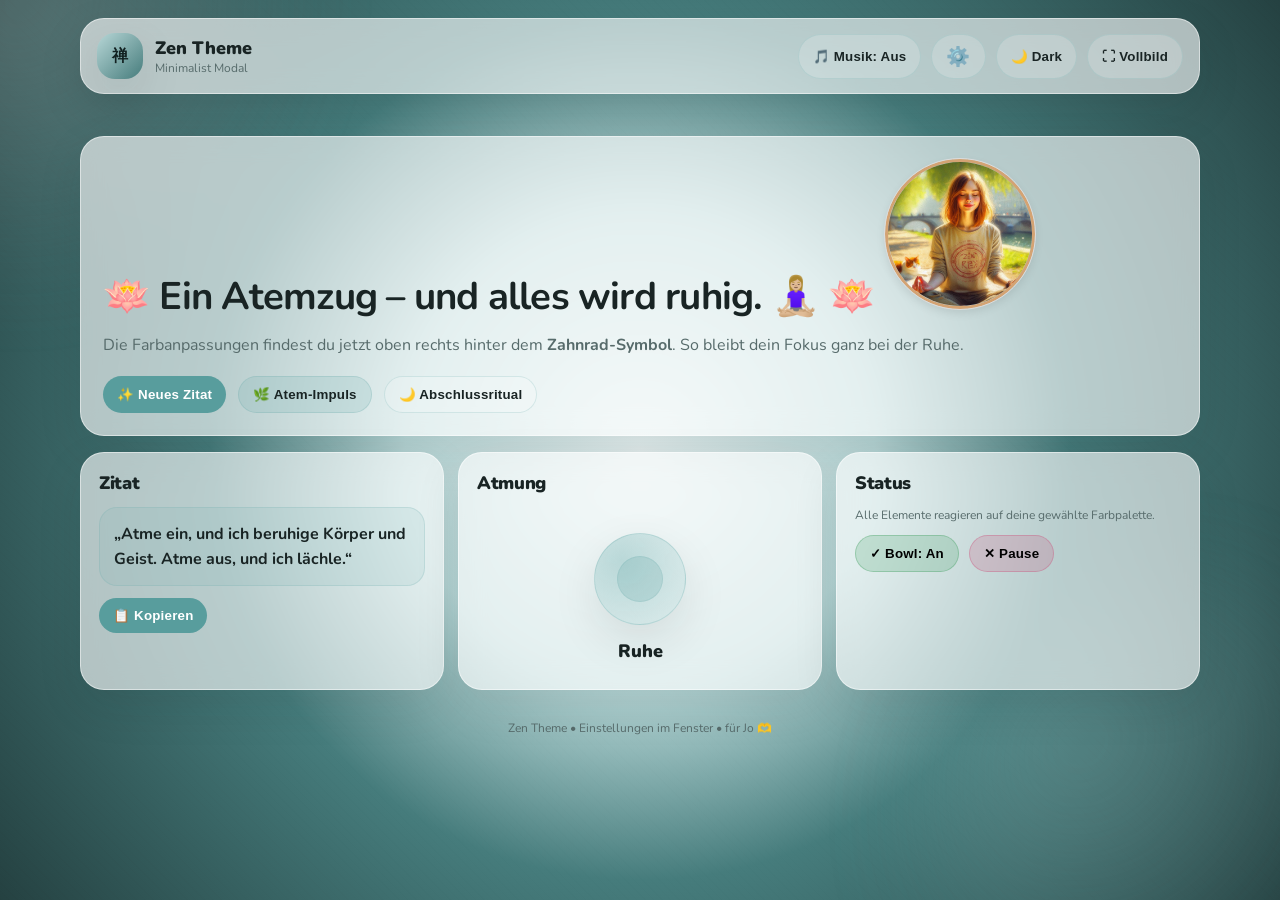
<file: index.html>
<!doctype html>
<html lang="de">
<head>
  <meta charset="utf-8" />
  <meta name="viewport" content="width=device-width,initial-scale=1" />
  <title>Zen Theme – Settings Edition</title>
  <link rel="icon" type="image/x-icon" href="favicon.jpg">

  <link rel="preconnect" href="https://fonts.googleapis.com">
  <link rel="preconnect" href="https://fonts.gstatic.com" crossorigin>
  <link href="https://fonts.googleapis.com/css2?family=Nunito:wght@400;600;700;800;900&display=swap" rel="stylesheet">

  <link rel="stylesheet" href="style.css" />
</head>

<body>
  <div class="bg-orb orb-1"></div>
  <div class="bg-orb orb-2"></div>

  <div id="ritualOverlay" class="ritual-overlay" aria-hidden="true">
    <div class="ritual-center">
      <div class="ritual-moon">🌙</div>
      <div class="ritual-text" id="ritualText">Danke…</div>
      <div class="ritual-sub" id="ritualSub">Atme aus und lass los.</div>
    </div>
  </div>

  <div id="settingsModal" class="modal-overlay" aria-hidden="true">
    <div class="modal glass">
      <div class="modal-header">
        <h3>🎨 Design-Einstellungen</h3>
        <button class="btn-close" id="btnCloseSettings">✕</button>
      </div>
      
      <div class="modal-body">
        <div class="control-group">
          <div class="control-head">
            <span class="control-title">Farbton (Hue)</span>
            <span class="pill" id="hueValue">180°</span>
          </div>
          <input id="hueSlider" type="range" min="0" max="360" value="180" />
        </div>
        
        <div class="control-group">
          <div class="control-head">
            <span class="control-title">⏱️ Timer Dauer</span>
            <span class="pill" id="timerValue">3 Min.</span>
          </div>
          <input id="timerSlider" type="range" min="1" max="60" value="3" />
        </div>

        <div class="control-group">
          <div class="control-head">
            <span class="control-title">Sättigung (S)</span>
            <span class="pill" id="satValue">50%</span>
          </div>
          <input id="satSlider" type="range" min="0" max="100" value="50" />
        </div>

        <div class="control-group">
          <div class="control-head">
            <span class="control-title">Helligkeit (L)</span>
            <span class="pill" id="lightValue">50%</span>
          </div>
          <input id="lightSlider" type="range" min="0" max="100" value="50" />
        </div>

        <div class="preset-row">
          <button class="btn btn-soft preset" data-h="180">Türkis</button>
          <button class="btn btn-soft preset" data-h="260">Lavendel</button>
          <button class="btn btn-soft preset" data-h="120">Wald</button>
          <button class="btn btn-soft preset" data-h="40">Sand</button>
        </div>
        
        <button class="btn btn-primary btn-full" id="btnReset">↺ Standard-Zen</button>
      </div>
    </div>
  </div>

  <header class="topbar glass">
    <div class="brand">
      <div class="logo">禅</div>
      <div class="brand-text">
        <div class="title">Zen Theme</div>
        <div class="subtitle">Minimalist Modal</div>
      </div>
    </div>

    <div class="top-actions">
      <button class="btn btn-ghost" id="btnMusic" title="Musik an/aus">🎵 Musik: Aus</button>
      <button class="btn btn-ghost" id="btnSettings" title="Einstellungen">⚙️</button>
      <button class="btn btn-ghost" id="btnTheme">🌙 Dark</button>
      <button class="btn btn-ghost" id="btnFullscreen">⛶ Vollbild</button>
    </div>

    <audio id="bowlAudio" preload="auto">
      <source src="klangschale.mp3" type="audio/mpeg">
    </audio>

    <audio id="meditationAudio" preload="auto" loop>
      <source src="Meditation.mp3" type="audio/mpeg">
    </audio>
  </header>

  <main class="container">
    <section class="hero glass">
      <h1>🪷 Ein Atemzug – und alles wird ruhig. 🧘🏼‍♀️ 🪷   <img src="Zami.jpg" alt="Zen" class="welcome-img"></h1>
      <p class="lead">
        Die Farbanpassungen findest du jetzt oben rechts hinter dem <b>Zahnrad-Symbol</b>. 
        So bleibt dein Fokus ganz bei der Ruhe.
      </p>

      <div class="hero-actions">
        <button class="btn btn-primary" id="btnNextQuote">✨ Neues Zitat</button>
        <button class="btn btn-soft" id="btnBreath">🌿 Atem-Impuls</button>
        <button class="btn btn-ghost" id="btnRitual">🌙 Abschlussritual</button>
      </div>
    </section>

    <section class="grid">
      <article class="card glass">
        <div class="card-head"><h2>Zitat</h2></div>
        <blockquote id="quote" class="quote">
          „Atme ein, und ich beruhige Körper und Geist. Atme aus, und ich lächle.“
        </blockquote>
        <div class="row wrap">
          <button class="btn btn-primary" id="btnCopy">📋 Kopieren</button>
        </div>
      </article>

      <article class="card glass">
        <div class="card-head"><h2>Atmung</h2></div>
        <div class="breath-wrap">
          <div class="breath-circle" id="breathCircle"><div class="breath-inner"></div></div>
          <div class="breath-text">
            <div class="big" id="breathLabel">Ruhe</div>
          </div>
        </div>
      </article>

      <article class="card glass">
        <div class="card-head"><h2>Status</h2></div>
        <p class="muted small">Alle Elemente reagieren auf deine gewählte Farbpalette.</p>
        <div class="row wrap">
          <button class="btn btn-success" id="btnToggleBowl">✓ Bowl: An</button>
          <button class="btn btn-danger" id="btnPause">✕ Pause</button>
        </div>
      </article>
    </section>

    <footer class="footer">
      <div class="muted small">Zen Theme • Einstellungen im Fenster • für Jo 🫶</div>
    </footer>
  </main>

  <div class="toast" id="toast" role="status" aria-live="polite"></div>

  <script src="script.js"></script>
</body>
</html>
</file>
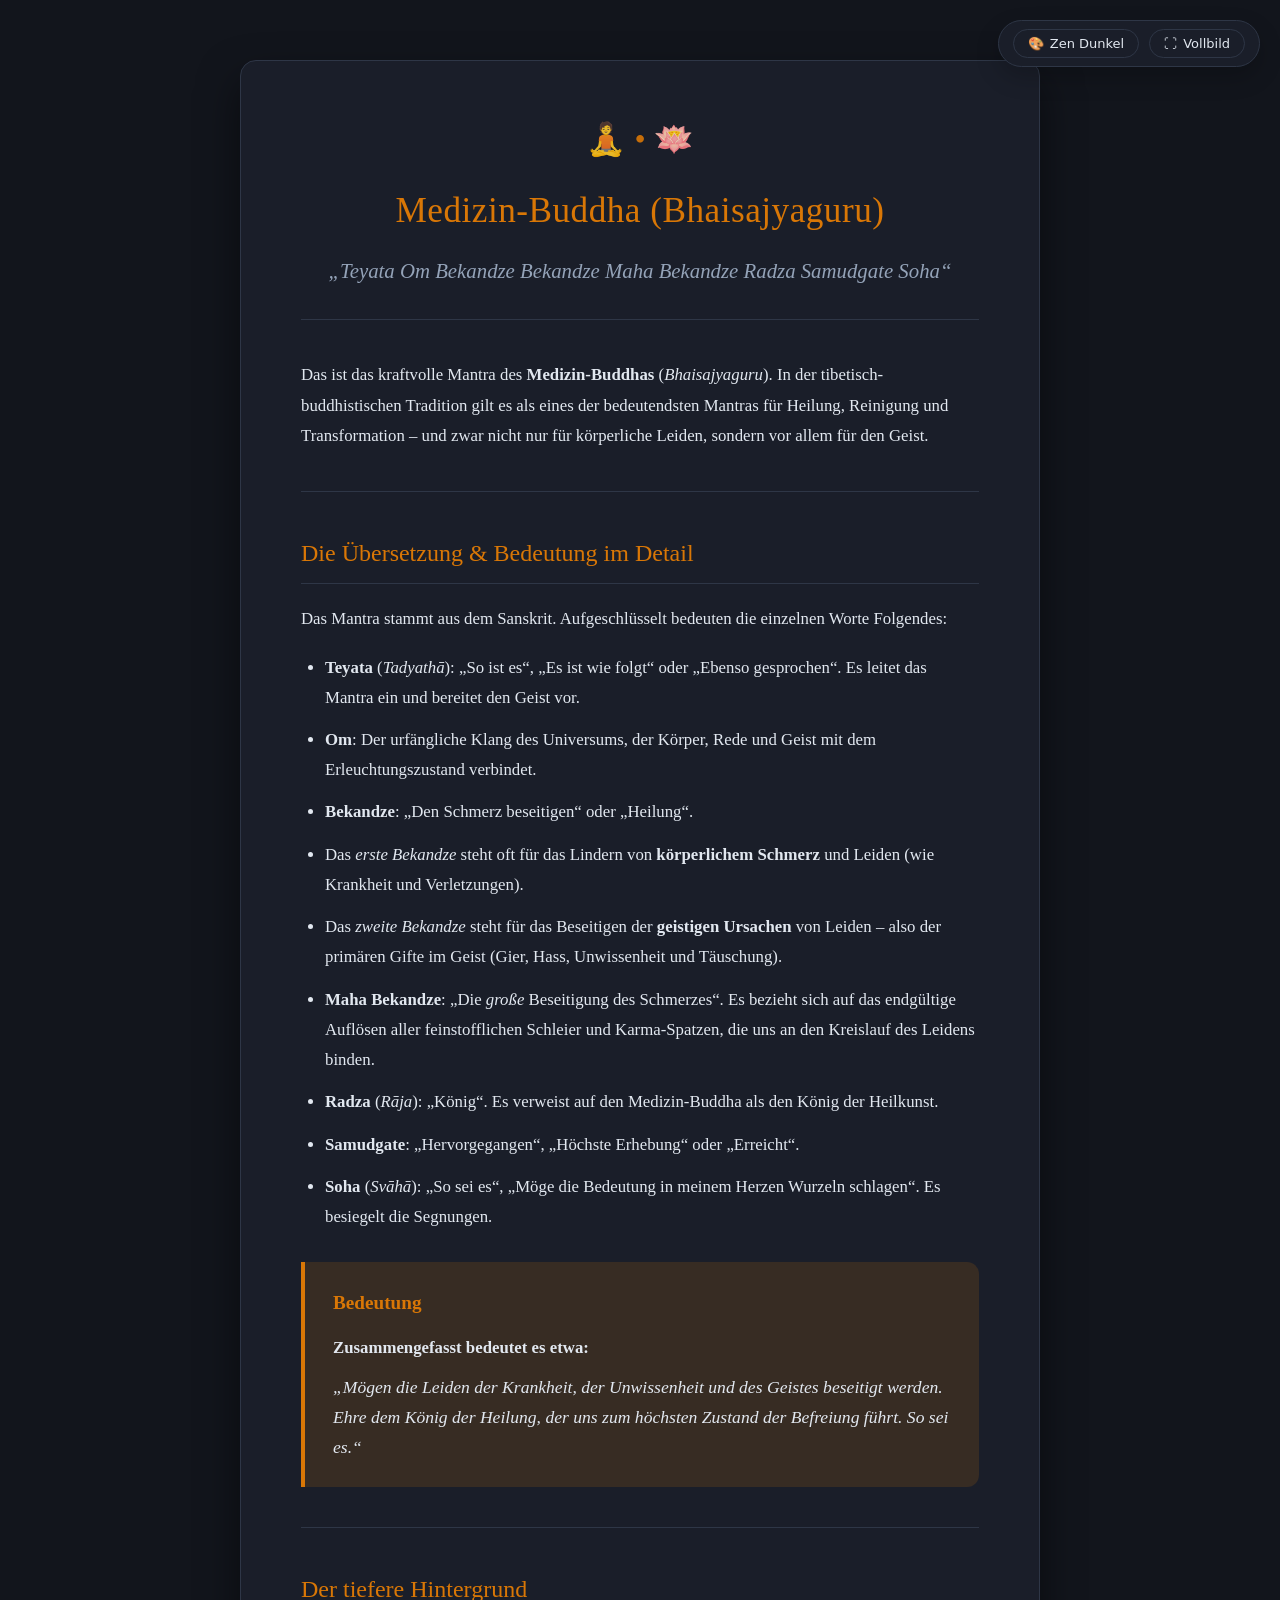
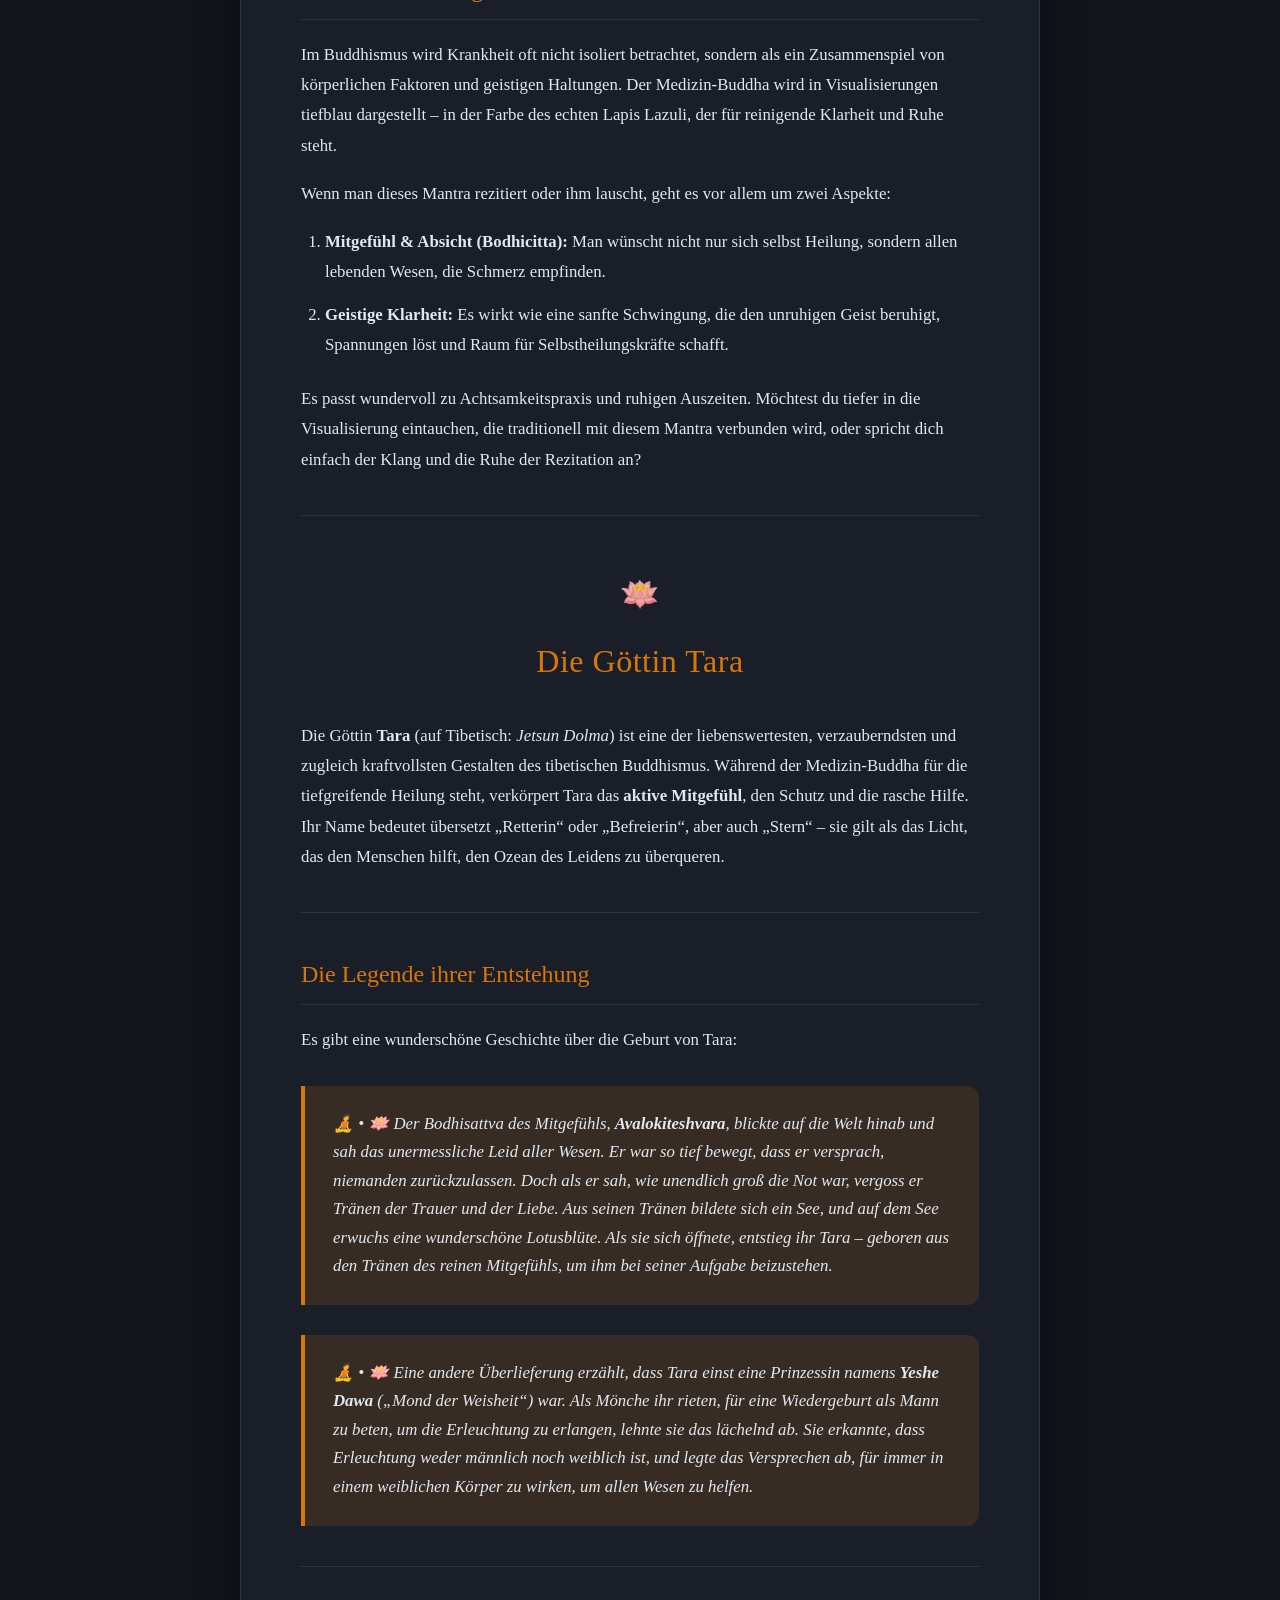
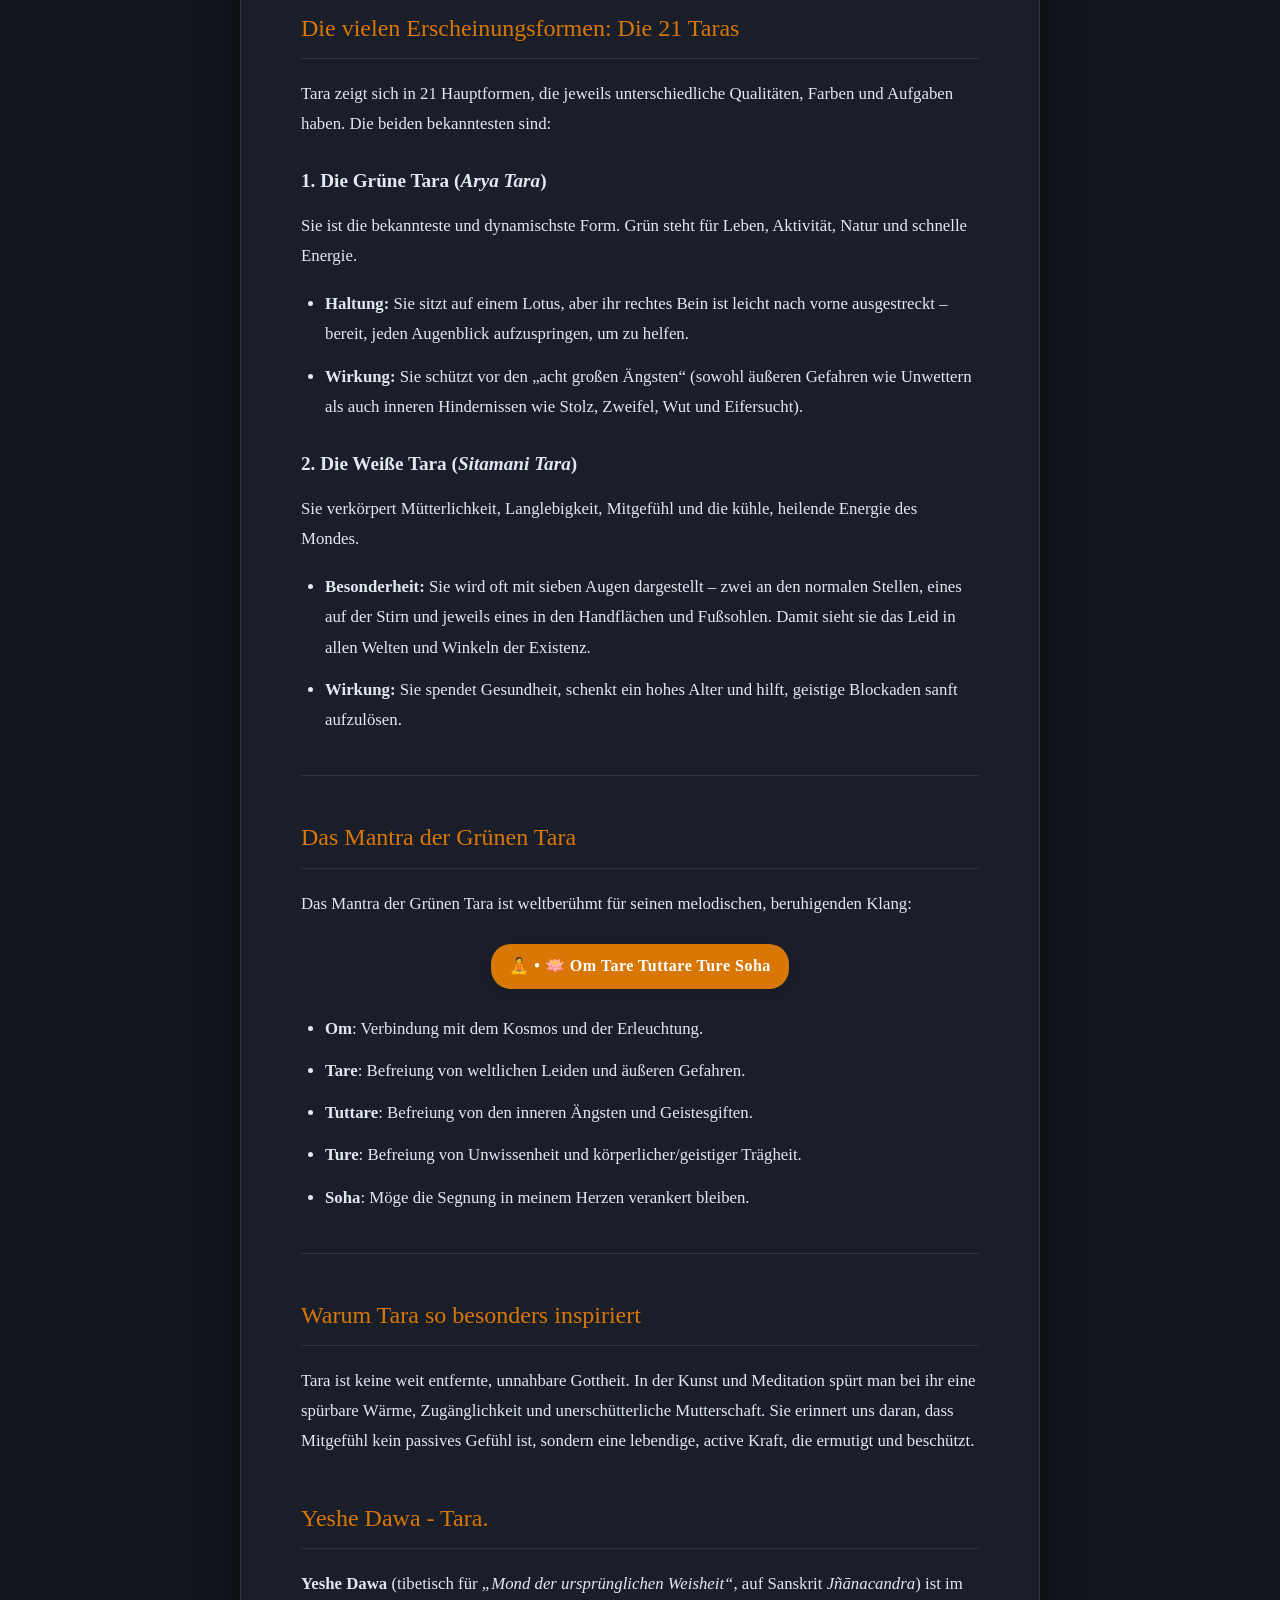
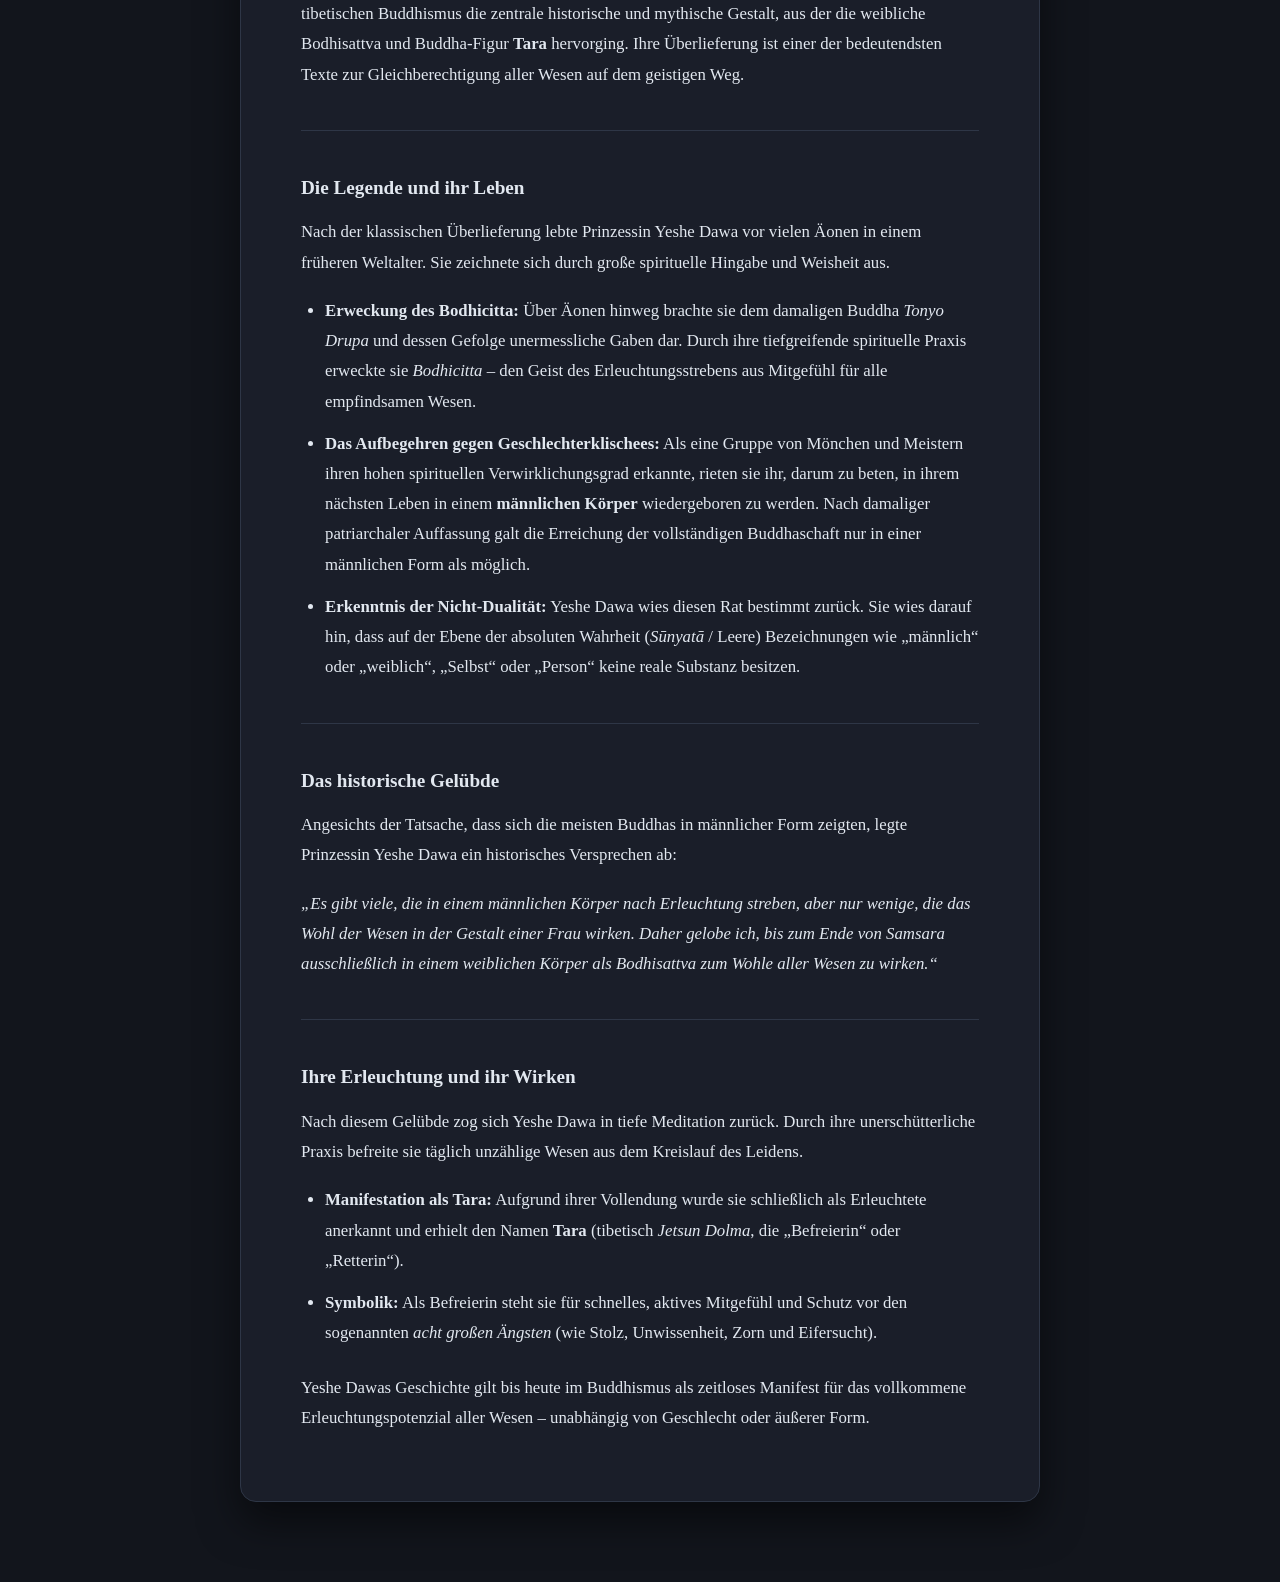
<file: Mantras.html>
<!DOCTYPE html>
<html lang="de">
<head>
  <meta charset="UTF-8">
  <meta name="viewport" content="width=device-width, initial-scale=1.0">
  <title>Medizin-Buddha & Die Göttin Tara</title>
  <style>
    :root {
      /* Theme 1: Zen Dark Lapis / Warm Gold (Default) */
      --bg-color: #12151c;
      --card-bg: #1a1e29;
      --text-main: #e2e8f0;
      --text-muted: #94a3b8;
      --accent: #d97706;
      --accent-hover: #b45309;
      --accent-light: rgba(217, 119, 6, 0.15);
      --border-color: #2e3646;
      --header-bg: linear-gradient(135deg, #1e293b 0%, #0f172a 100%);
      --container-shadow: 0 20px 40px rgba(0,0,0,0.5);
      --font-family: 'Georgia', 'Cambria', serif;
    }
    
    [data-theme="zen-light"] {
      /* Theme 2: Soft Sand / Zen Garden Light */
      --bg-color: #f4f1ea;
      --card-bg: #ffffff;
      --text-main: #2d3748;
      --text-muted: #718096;
      --accent: #9b6a2f;
      --accent-hover: #7b5220;
      --accent-light: rgba(155, 106, 47, 0.12);
      --border-color: #e2e8f0;
      --header-bg: linear-gradient(135deg, #efebe4 0%, #e5dfd3 100%);
      --container-shadow: 0 15px 35px rgba(0,0,0,0.06);
    }
    
    [data-theme="emerald"] {
      /* Theme 3: Deep Forest & Emerald Tara */
      --bg-color: #0b1a17;
      --card-bg: #122824;
      --text-main: #e6f4f1;
      --text-muted: #80b3a8;
      --accent: #10b981;
      --accent-hover: #059669;
      --accent-light: rgba(16, 185, 129, 0.15);
      --border-color: #1e3e38;
      --header-bg: linear-gradient(135deg, #0d2c25 0%, #061713 100%);
      --container-shadow: 0 20px 40px rgba(0,0,0,0.6);
    }
    
    * {
      box-sizing: border-box;
      margin: 0;
      padding: 0;
      transition: background-color 0.4s ease, color 0.3s ease, border-color 0.3s ease, box-shadow 0.3s ease;
    }
    
    body {
      font-family: var(--font-family);
      background-color: var(--bg-color);
      color: var(--text-main);
      line-height: 1.8;
      padding: 40px 20px;
      min-height: 100vh;
      display: flex;
      justify-content: center;
      align-items: flex-start;
    }
    
    /* Controls Bar */
    .controls-bar {
      position: fixed;
      top: 20px;
      right: 20px;
      z-index: 1000;
      display: flex;
      gap: 10px;
      background: var(--card-bg);
      padding: 8px 14px;
      border-radius: 30px;
      border: 1px solid var(--border-color);
      box-shadow: 0 10px 25px rgba(0,0,0,0.2);
    }
    
    .btn {
      background: transparent;
      color: var(--text-main);
      border: 1px solid var(--border-color);
      padding: 6px 14px;
      border-radius: 20px;
      font-size: 13px;
      font-family: system-ui, -apple-system, sans-serif;
      cursor: pointer;
      display: flex;
      align-items: center;
      gap: 6px;
      outline: none;
    }
    
    .btn:hover {
      background-color: var(--accent-light);
      border-color: var(--accent);
      color: var(--accent);
    }
    
    /* Main Container */
    .zen-container {
      max-width: 800px;
      width: 100%;
      background-color: var(--card-bg);
      border-radius: 16px;
      padding: 50px 60px;
      box-shadow: var(--container-shadow);
      border: 1px solid var(--border-color);
      margin-top: 20px;
      margin-bottom: 40px;
    }
    
    /* Header & Typography */
    .zen-header {
      text-align: center;
      margin-bottom: 40px;
      padding-bottom: 30px;
      border-bottom: 1px solid var(--border-color);
    }
    
    .zen-symbol {
      font-size: 32px;
      margin-bottom: 10px;
      color: var(--accent);
      opacity: 0.9;
    }
    
    h1 {
      font-size: 2.2rem;
      font-weight: normal;
      color: var(--accent);
      letter-spacing: 0.5px;
      margin-bottom: 10px;
    }
    
    .subtitle {
      font-size: 1.3rem;
      font-style: italic;
      color: var(--text-muted);
      margin-bottom: 0;
    }
    
    h2 {
      font-size: 1.5rem;
      font-weight: normal;
      color: var(--accent);
      margin-top: 40px;
      margin-bottom: 20px;
      padding-bottom: 8px;
      border-bottom: 1px solid var(--border-color);
      display: flex;
      align-items: center;
      gap: 10px;
    }
    
    h3 {
      font-size: 1.2rem;
      color: var(--text-main);
      margin-top: 25px;
      margin-bottom: 12px;
      font-weight: 600;
    }
    
    p {
      margin-bottom: 18px;
      font-size: 1.05rem;
      color: var(--text-main);
    }
    
    hr {
      border: none;
      height: 1px;
      background: var(--border-color);
      margin: 40px 0;
    }
    
    /* Lists */
    ul, ol {
      margin-bottom: 24px;
      padding-left: 24px;
    }
    
    li {
      margin-bottom: 12px;
      font-size: 1.05rem;
    }
    
    li p {
      margin-bottom: 0;
    }
    
    /* Highlight Cards / Quote Blocks */
    .zen-card {
      background-color: var(--accent-light);
      border-left: 4px solid var(--accent);
      border-radius: 0 12px 12px 0;
      padding: 24px 28px;
      margin: 30px 0;
    }
    
    .zen-card h3 {
      margin-top: 0;
      color: var(--accent);
    }
    
    .zen-card blockquote {
      margin: 0;
      font-style: italic;
      font-size: 1.1rem;
      line-height: 1.7;
      color: var(--text-main);
    }
    
    .mantra-badge {
      display: inline-block;
      background-color: var(--accent);
      color: #ffffff;
      padding: 8px 18px;
      border-radius: 20px;
      font-weight: 600;
      font-style: normal;
      letter-spacing: 0.5px;
      box-shadow: 0 4px 12px rgba(0,0,0,0.15);
    }
    
    /* Responsive adjustments */
    @media (max-width: 768px) {
      body {
        padding: 15px 10px;
      }
      .zen-container {
        padding: 30px 20px;
      }
      h1 {
        font-size: 1.8rem;
      }
      .controls-bar {
        top: 10px;
        right: 10px;
      }
    }
  </style>
</head>
<body>

  <!-- Controls for Theme & Fullscreen -->
  <div class="controls-bar">
    <button class="btn" onclick="toggleTheme()" title="Stil / Theme wechseln">
      🎨 <span id="theme-label">Zen Dunkel</span>
    </button>
    <button class="btn" onclick="toggleFullscreen()" title="Vollbild umschalten">
      ⛶ <span id="fullscreen-label">Vollbild</span>
    </button>
  </div>

  <div class="zen-container" id="content-container">

    <!-- Header Section -->
    <div class="zen-header">
      <div class="zen-symbol">🧘 • 🪷</div>
      <h1>Medizin-Buddha (Bhaisajyaguru)</h1>
      <div class="subtitle">„Teyata Om Bekandze Bekandze Maha Bekandze Radza Samudgate Soha“</div>
    </div>

    <p>Das ist das kraftvolle Mantra des <strong>Medizin-Buddhas</strong> (<em>Bhaisajyaguru</em>). In der tibetisch-buddhistischen Tradition gilt es als eines der bedeutendsten Mantras für Heilung, Reinigung und Transformation – und zwar nicht nur für körperliche Leiden, sondern vor allem für den Geist.</p>

    <hr>

    <h2>Die Übersetzung &amp; Bedeutung im Detail</h2>
    <p>Das Mantra stammt aus dem Sanskrit. Aufgeschlüsselt bedeuten die einzelnen Worte Folgendes:</p>

    <ul>
      <li>
        <p><strong>Teyata</strong> (<em>Tadyathā</em>): „So ist es“, „Es ist wie folgt“ oder „Ebenso gesprochen“. Es leitet das Mantra ein und bereitet den Geist vor.</p>
      </li>
      <li>
        <p><strong>Om</strong>: Der urfängliche Klang des Universums, der Körper, Rede und Geist mit dem Erleuchtungszustand verbindet.</p>
      </li>
      <li>
        <p><strong>Bekandze</strong>: „Den Schmerz beseitigen“ oder „Heilung“.</p>
      </li>
      <li>
        <p>Das <em>erste Bekandze</em> steht oft für das Lindern von <strong>körperlichem Schmerz</strong> und Leiden (wie Krankheit und Verletzungen).</p>
      </li>
      <li>
        <p>Das <em>zweite Bekandze</em> steht für das Beseitigen der <strong>geistigen Ursachen</strong> von Leiden – also der primären Gifte im Geist (Gier, Hass, Unwissenheit und Täuschung).</p>
      </li>
      <li>
        <p><strong>Maha Bekandze</strong>: „Die <em>große</em> Beseitigung des Schmerzes“. Es bezieht sich auf das endgültige Auflösen aller feinstofflichen Schleier und Karma-Spatzen, die uns an den Kreislauf des Leidens binden.</p>
      </li>
      <li>
        <p><strong>Radza</strong> (<em>Rāja</em>): „König“. Es verweist auf den Medizin-Buddha als den König der Heilkunst.</p>
      </li>
      <li>
        <p><strong>Samudgate</strong>: „Hervorgegangen“, „Höchste Erhebung“ oder „Erreicht“.</p>
      </li>
      <li>
        <p><strong>Soha</strong> (<em>Svāhā</em>): „So sei es“, „Möge die Bedeutung in meinem Herzen Wurzeln schlagen“. Es besiegelt die Segnungen.</p>
      </li>
    </ul>

    <!-- Highlighted Meaning Box -->
    <div class="zen-card">
      <h3>Bedeutung</h3>
      <p style="margin-bottom: 10px;"><strong>Zusammengefasst bedeutet es etwa:</strong></p>
      <blockquote style="margin-top: 10px;">
        <em>„Mögen die Leiden der Krankheit, der Unwissenheit und des Geistes beseitigt werden. Ehre dem König der Heilung, der uns zum höchsten Zustand der Befreiung führt. So sei es.“</em>
      </blockquote>
    </div>

    <hr>

    <h2>Der tiefere Hintergrund</h2>
    <p>Im Buddhismus wird Krankheit oft nicht isoliert betrachtet, sondern als ein Zusammenspiel von körperlichen Faktoren und geistigen Haltungen. Der Medizin-Buddha wird in Visualisierungen tiefblau dargestellt – in der Farbe des echten Lapis Lazuli, der für reinigende Klarheit und Ruhe steht.</p>
    <p>Wenn man dieses Mantra rezitiert oder ihm lauscht, geht es vor allem um zwei Aspekte:</p>
    <ol>
      <li><strong>Mitgefühl &amp; Absicht (Bodhicitta):</strong> Man wünscht nicht nur sich selbst Heilung, sondern allen lebenden Wesen, die Schmerz empfinden.</li>
      <li><strong>Geistige Klarheit:</strong> Es wirkt wie eine sanfte Schwingung, die den unruhigen Geist beruhigt, Spannungen löst und Raum für Selbstheilungskräfte schafft.</li>
    </ol>
    <p>Es passt wundervoll zu Achtsamkeitspraxis und ruhigen Auszeiten. Möchtest du tiefer in die Visualisierung eintauchen, die traditionell mit diesem Mantra verbunden wird, oder spricht dich einfach der Klang und die Ruhe der Rezitation an?</p>

    <hr>

    <!-- Section: Die Göttin Tara -->
    <div style="text-align: center; margin-top: 50px; margin-bottom: 30px;">
      <div class="zen-symbol">🪷</div>
      <h1 style="font-size: 2rem;">Die Göttin Tara</h1>
    </div>

    <p>Die Göttin <strong>Tara</strong> (auf Tibetisch: <em>Jetsun Dolma</em>) ist eine der liebenswertesten, verzauberndsten und zugleich kraftvollsten Gestalten des tibetischen Buddhismus. Während der Medizin-Buddha für die tiefgreifende Heilung steht, verkörpert Tara das <strong>aktive Mitgefühl</strong>, den Schutz und die rasche Hilfe. Ihr Name bedeutet übersetzt „Retterin“ oder „Befreierin“, aber auch „Stern“ – sie gilt als das Licht, das den Menschen hilft, den Ozean des Leidens zu überqueren.</p>

    <hr>

    <h2>Die Legende ihrer Entstehung</h2>
    <p>Es gibt eine wunderschöne Geschichte über die Geburt von Tara:</p>

    <div class="zen-card">
      <blockquote style="font-size: 1.05rem;">
        🧘 • 🪷 Der Bodhisattva des Mitgefühls, <strong>Avalokiteshvara</strong>, blickte auf die Welt hinab und sah das unermessliche Leid aller Wesen. Er war so tief bewegt, dass er versprach, niemanden zurückzulassen. Doch als er sah, wie unendlich groß die Not war, vergoss er Tränen der Trauer und der Liebe.
        Aus seinen Tränen bildete sich ein See, und auf dem See erwuchs eine wunderschöne Lotusblüte. Als sie sich öffnete, entstieg ihr Tara – geboren aus den Tränen des reinen Mitgefühls, um ihm bei seiner Aufgabe beizustehen.

      </blockquote>
    </div>
    <div class="zen-card">
      <blockquote style="font-size: 1.05rem;">
        🧘 • 🪷 Eine andere Überlieferung erzählt, dass Tara einst eine Prinzessin namens <strong>Yeshe Dawa</strong> („Mond der Weisheit“) war. Als Mönche ihr rieten, für eine Wiedergeburt als Mann zu beten, um die Erleuchtung zu erlangen, lehnte sie das lächelnd ab. Sie erkannte, dass Erleuchtung weder männlich noch weiblich ist, und legte das Versprechen ab, für immer in einem weiblichen Körper zu wirken, um allen Wesen zu helfen.
      </blockquote>
    </div>
    <hr>

    <h2>Die vielen Erscheinungsformen: Die 21 Taras</h2>
    <p>Tara zeigt sich in 21 Hauptformen, die jeweils unterschiedliche Qualitäten, Farben und Aufgaben haben. Die beiden bekanntesten sind:</p>

    <h3>1. Die Grüne Tara (<em>Arya Tara</em>)</h3>
    <p>Sie ist die bekannteste und dynamischste Form. Grün steht für Leben, Aktivität, Natur und schnelle Energie.</p>
    <ul>
      <li><strong>Haltung:</strong> Sie sitzt auf einem Lotus, aber ihr rechtes Bein ist leicht nach vorne ausgestreckt – bereit, jeden Augenblick aufzuspringen, um zu helfen.</li>
      <li><strong>Wirkung:</strong> Sie schützt vor den „acht großen Ängsten“ (sowohl äußeren Gefahren wie Unwettern als auch inneren Hindernissen wie Stolz, Zweifel, Wut und Eifersucht).</li>
    </ul>

    <h3>2. Die Weiße Tara (<em>Sitamani Tara</em>)</h3>
    <p>Sie verkörpert Mütterlichkeit, Langlebigkeit, Mitgefühl und die kühle, heilende Energie des Mondes.</p>
    <ul>
      <li><strong>Besonderheit:</strong> Sie wird oft mit sieben Augen dargestellt – zwei an den normalen Stellen, eines auf der Stirn und jeweils eines in den Handflächen und Fußsohlen. Damit sieht sie das Leid in allen Welten und Winkeln der Existenz.</li>
      <li><strong>Wirkung:</strong> Sie spendet Gesundheit, schenkt ein hohes Alter und hilft, geistige Blockaden sanft aufzulösen.</li>
    </ul>

    <hr>

    <h2>Das Mantra der Grünen Tara</h2>
    <p>Das Mantra der Grünen Tara ist weltberühmt für seinen melodischen, beruhigenden Klang:</p>

    <div style="text-align: center; margin: 25px 0;">
      <span class="mantra-badge">🧘 • 🪷 Om Tare Tuttare Ture Soha</span>
    </div>

    <ul>
      <li><strong>Om</strong>: Verbindung mit dem Kosmos und der Erleuchtung.</li>
      <li><strong>Tare</strong>: Befreiung von weltlichen Leiden und äußeren Gefahren.</li>
      <li><strong>Tuttare</strong>: Befreiung von den inneren Ängsten und Geistesgiften.</li>
      <li><strong>Ture</strong>: Befreiung von Unwissenheit und körperlicher/geistiger Trägheit.</li>
      <li><strong>Soha</strong>: Möge die Segnung in meinem Herzen verankert bleiben.</li>
    </ul>

    <hr>

    <h2>Warum Tara so besonders inspiriert</h2>
    <p>Tara ist keine weit entfernte, unnahbare Gottheit. In der Kunst und Meditation spürt man bei ihr eine spürbare Wärme, Zugänglichkeit und unerschütterliche Mutterschaft. Sie erinnert uns daran, dass Mitgefühl kein passives Gefühl ist, sondern eine lebendige, active Kraft, die ermutigt und beschützt.</p>

    <div>

      <h2>
        Yeshe Dawa - Tara.
      </h2>

      <p><strong>Yeshe Dawa</strong> (tibetisch für <em>„Mond der ursprünglichen Weisheit“</em>, auf Sanskrit <em>Jñānacandra</em>) ist im tibetischen Buddhismus die zentrale historische und mythische Gestalt, aus der die weibliche Bodhisattva und Buddha-Figur <strong>Tara</strong> hervorging. Ihre Überlieferung ist einer der bedeutendsten Texte zur Gleichberechtigung aller Wesen auf dem geistigen Weg.</p>
      <hr>
      <h3>Die Legende und ihr Leben</h3>
      <p>Nach der klassischen Überlieferung lebte Prinzessin Yeshe Dawa vor vielen Äonen in einem früheren Weltalter. Sie zeichnete sich durch große spirituelle Hingabe und Weisheit aus.</p>
      <ul>
        <li><strong>Erweckung des Bodhicitta:</strong> Über Äonen hinweg brachte sie dem damaligen Buddha <em>Tonyo Drupa</em> und dessen Gefolge unermessliche Gaben dar. Durch ihre tiefgreifende spirituelle Praxis erweckte sie <em>Bodhicitta</em> – den Geist des Erleuchtungsstrebens aus Mitgefühl für alle empfindsamen Wesen.</li>
        <li><strong>Das Aufbegehren gegen Geschlechterklischees:</strong> Als eine Gruppe von Mönchen und Meistern ihren hohen spirituellen Verwirklichungsgrad erkannte, rieten sie ihr, darum zu beten, in ihrem nächsten Leben in einem <strong>männlichen Körper</strong> wiedergeboren zu werden. Nach damaliger patriarchaler Auffassung galt die Erreichung der vollständigen Buddhaschaft nur in einer männlichen Form als möglich.</li>
        <li><strong>Erkenntnis der Nicht-Dualität:</strong> Yeshe Dawa wies diesen Rat bestimmt zurück. Sie wies darauf hin, dass auf der Ebene der absoluten Wahrheit (<em>Sūnyatā</em> / Leere) Bezeichnungen wie „männlich“ oder „weiblich“, „Selbst“ oder „Person“ keine reale Substanz besitzen.</li>
      </ul>
      <hr>
      <h3>Das historische Gelübde</h3>
      <p>Angesichts der Tatsache, dass sich die meisten Buddhas in männlicher Form zeigten, legte Prinzessin Yeshe Dawa ein historisches Versprechen ab:</p>
      <blockquote>
        <p><em>„Es gibt viele, die in einem männlichen Körper nach Erleuchtung streben, aber nur wenige, die das Wohl der Wesen in der Gestalt einer Frau wirken. Daher gelobe ich, bis zum Ende von Samsara ausschließlich in einem weiblichen Körper als Bodhisattva zum Wohle aller Wesen zu wirken.“</em></p>
      </blockquote>
      <hr>
      <h3>Ihre Erleuchtung und ihr Wirken</h3>
      <p>Nach diesem Gelübde zog sich Yeshe Dawa in tiefe Meditation zurück. Durch ihre unerschütterliche Praxis befreite sie täglich unzählige Wesen aus dem Kreislauf des Leidens.</p>
      <ul>
        <li><strong>Manifestation als Tara:</strong> Aufgrund ihrer Vollendung wurde sie schließlich als Erleuchtete anerkannt und erhielt den Namen <strong>Tara</strong> (tibetisch <em>Jetsun Dolma</em>, die „Befreierin“ oder „Retterin“).</li>
        <li><strong>Symbolik:</strong> Als Befreierin steht sie für schnelles, aktives Mitgefühl und Schutz vor den sogenannten <em>acht großen Ängsten</em> (wie Stolz, Unwissenheit, Zorn und Eifersucht).</li>
      </ul>
      <p>Yeshe Dawas Geschichte gilt bis heute im Buddhismus als zeitloses Manifest für das vollkommene Erleuchtungspotenzial aller Wesen – unabhängig von Geschlecht oder äußerer Form.</p>

    </div>


  </div>


  <script>
    const themes = [{
        id: '',
        label: 'Zen Dunkel'
      },
      {
        id: 'zen-light',
        label: 'Zen Hell'
      },
      {
        id: 'emerald',
        label: 'Smaragd Tara'
      }
    ];
    let currentThemeIdx = 0;

    function toggleTheme() {
      currentThemeIdx = (currentThemeIdx + 1) % themes.length;
      const theme = themes[currentThemeIdx];

      if (theme.id) {
        document.documentElement.setAttribute('data-theme', theme.id);
      } else {
        document.documentElement.removeAttribute('data-theme');
      }

      document.getElementById('theme-label').innerText = theme.label;
    }

    function toggleFullscreen() {
      if (!document.fullscreenElement) {
        document.documentElement.requestFullscreen().catch(err => {
          alert(`Fehler beim Aktivieren des Vollbildmodus: ${err.message}`);
        });
        document.getElementById('fullscreen-label').innerText = 'Beenden';
      } else {
        if (document.exitFullscreen) {
          document.exitFullscreen();
          document.getElementById('fullscreen-label').innerText = 'Vollbild';
        }
      }
    }
  </script>
</body>
</html>
</file>
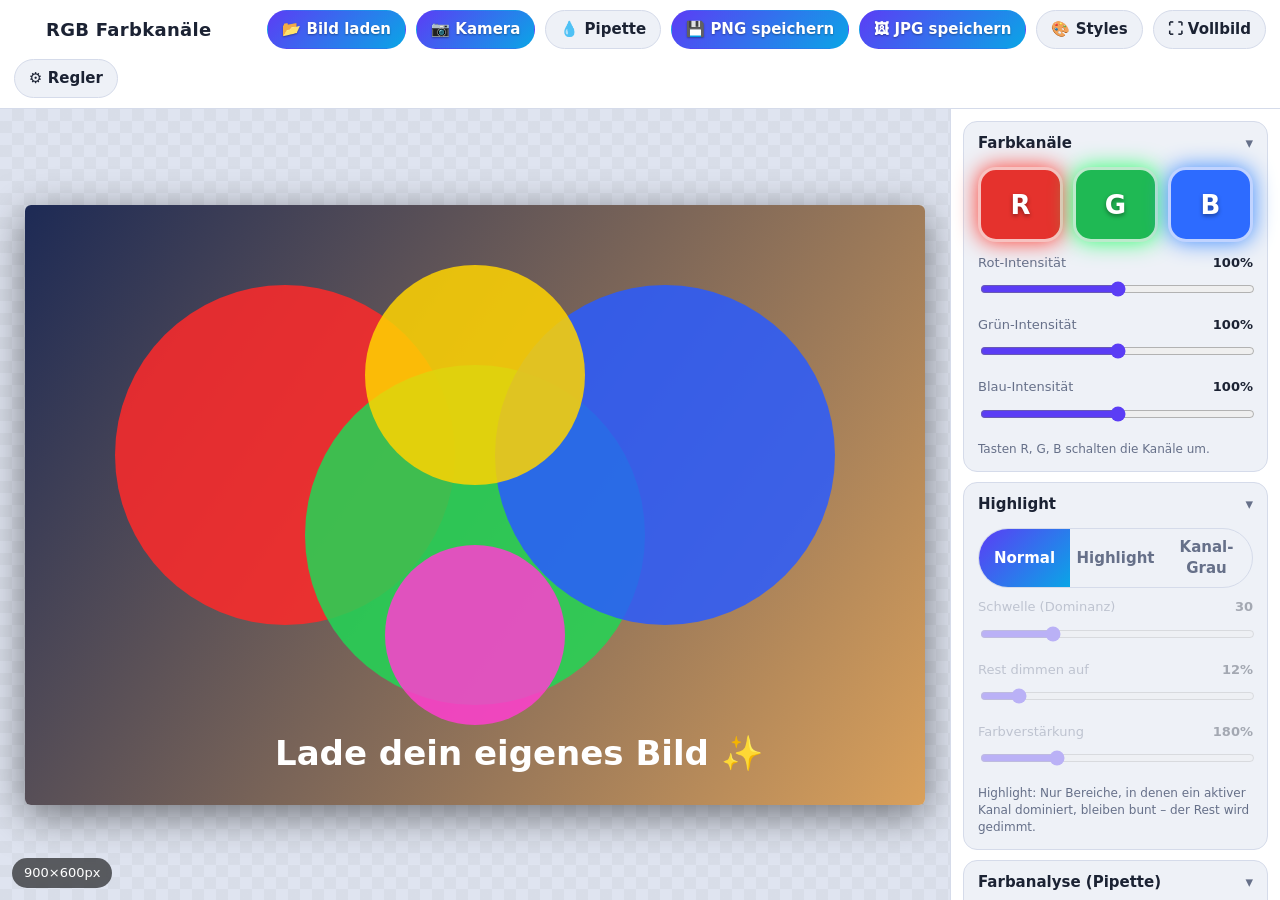
<file: RGB_Farbkanäle_Pro.html>
<!DOCTYPE html>
<html lang="de">
<head>
<meta charset="utf-8">
<meta name="viewport" content="width=device-width, initial-scale=1, viewport-fit=cover">
<title>RGB Farbkanäle</title>
<style>
:root{box-sizing:border-box;padding-top:env(safe-area-inset-top,0px);padding-bottom:env(safe-area-inset-bottom,0px);
--bg:#0e1118;--panel:#171b26;--text:#e8ecf6;--muted:#8e98b0;--border:#2a3144;--a1:#7c5cff;--a2:#00c2ff;--stage:#090b10}
:root[data-theme="hell"]{--bg:#eef1f7;--panel:#fff;--text:#1b2233;--muted:#667089;--border:#d5dbea;--a1:#5b3df5;--a2:#0aa5e6;--stage:#dfe4f0}
:root[data-theme="neon"]{--bg:#05010f;--panel:#0d0722;--text:#f4eaff;--muted:#a58fd0;--border:#3b1d7a;--a1:#ff2bd6;--a2:#00f0ff;--stage:#020008}
:root[data-theme="wald"]{--bg:#0f1a14;--panel:#16251c;--text:#e6f2e9;--muted:#8fb09b;--border:#27402f;--a1:#3ecf7a;--a2:#c9e265;--stage:#0a120d}
:root[data-theme="sonne"]{--bg:#1c1210;--panel:#2a1a16;--text:#fff0e6;--muted:#d1a894;--border:#4d2f26;--a1:#ff7a3d;--a2:#ffcc4d;--stage:#140c0a}
*,*::before,*::after{box-sizing:inherit}
html,body{height:100%;margin:0}
body{background:var(--bg);color:var(--text);font:15px/1.4 system-ui,-apple-system,"Segoe UI",Roboto,sans-serif;display:flex;flex-direction:column;overflow:hidden;transition:background .3s}
header{display:flex;align-items:center;gap:10px;padding:10px 14px;background:var(--panel);border-bottom:1px solid var(--border);flex-wrap:wrap}
h1{font-size:18px;margin:0 auto 0 0;letter-spacing:.3px;display:flex;align-items:center;gap:8px;white-space:nowrap}
.logo{display:inline-flex}.logo i{width:12px;height:12px;border-radius:50%;margin-right:-4px;mix-blend-mode:screen}
.btn{border:1px solid var(--border);background:var(--bg);color:var(--text);padding:8px 14px;border-radius:999px;font:inherit;font-weight:600;cursor:pointer;transition:transform .12s,box-shadow .2s,background .2s}
.btn:hover{transform:translateY(-1px);box-shadow:0 4px 14px rgba(0,0,0,.3)}
.btn:active{transform:scale(.97)}
.btn.pri{background:linear-gradient(135deg,var(--a1),var(--a2));border-color:transparent;color:#fff;text-shadow:0 1px 2px rgba(0,0,0,.35)}
main{flex:1;display:flex;min-height:0;position:relative}
#stage{flex:1;display:flex;align-items:center;justify-content:center;background:var(--stage);overflow:hidden;position:relative;touch-action:none;cursor:grab;
background-image:linear-gradient(45deg,rgba(128,128,128,.07) 25%,transparent 25%,transparent 75%,rgba(128,128,128,.07) 75%),linear-gradient(45deg,rgba(128,128,128,.07) 25%,transparent 25%,transparent 75%,rgba(128,128,128,.07) 75%);background-size:24px 24px;background-position:0 0,12px 12px}
#stage.drag{outline:3px dashed var(--a2);outline-offset:-10px}
canvas{max-width:96%;max-height:96%;box-shadow:0 10px 40px rgba(0,0,0,.5);border-radius:6px;transform-origin:center;will-change:transform}
#status{position:absolute;left:12px;bottom:12px;background:rgba(0,0,0,.6);color:#fff;padding:6px 12px;border-radius:999px;font-size:13px;backdrop-filter:blur(6px);pointer-events:none}
#toast{position:absolute;top:14px;left:50%;transform:translateX(-50%);background:var(--a1);color:#fff;padding:8px 16px;border-radius:999px;opacity:0;transition:opacity .3s;pointer-events:none;z-index:5}
#toast.show{opacity:1}
aside{width:330px;background:var(--panel);border-left:1px solid var(--border);overflow-y:auto;padding:12px;transition:margin-right .3s;flex-shrink:0}
aside.closed{margin-right:-331px}
details{border:1px solid var(--border);border-radius:14px;margin-bottom:10px;background:var(--bg)}
summary{cursor:pointer;padding:11px 14px;font-weight:700;list-style:none;display:flex;justify-content:space-between;align-items:center}
summary::-webkit-details-marker{display:none}
summary::after{content:"▾";color:var(--muted);transition:transform .2s}
details:not([open]) summary::after{transform:rotate(-90deg)}
.body{padding:2px 14px 14px}
.chs{display:flex;gap:10px;justify-content:space-between;margin-bottom:12px}
.ch{flex:1;aspect-ratio:1;max-height:76px;border-radius:18px;border:3px solid transparent;font:800 26px system-ui;color:#fff;cursor:pointer;opacity:.35;filter:grayscale(.7);transition:all .2s;text-shadow:0 2px 4px rgba(0,0,0,.4)}
.ch.on{opacity:1;filter:none;box-shadow:0 0 22px var(--glow);border-color:rgba(255,255,255,.7)}
.ch[data-c=r]{background:#e5322d;--glow:#ff3b30}.ch[data-c=g]{background:#1fb954;--glow:#2dff6e}.ch[data-c=b]{background:#2d6bff;--glow:#3d8bff}
.seg{display:flex;border:1px solid var(--border);border-radius:999px;overflow:hidden;margin-bottom:10px}
.seg button{flex:1;border:0;background:transparent;color:var(--muted);padding:8px 4px;font:inherit;font-weight:600;cursor:pointer}
.seg button.act{background:linear-gradient(135deg,var(--a1),var(--a2));color:#fff}
.sl{margin:10px 0}.sl label{display:flex;justify-content:space-between;font-size:13px;color:var(--muted);margin-bottom:4px}.sl output{color:var(--text);font-weight:700}
input[type=range]{width:100%;accent-color:var(--a1);height:22px}
.off{opacity:.35;pointer-events:none}
.row{display:flex;gap:8px;flex-wrap:wrap}.row .btn{flex:1}
.hint{font-size:12px;color:var(--muted);margin:6px 0 0}
.sw{display:flex;gap:10px;margin-bottom:10px}.sw div{flex:1;text-align:center}.sw span{display:block;height:54px;border-radius:12px;border:1px solid var(--border);background:#888}.sw small{color:var(--muted);font-size:12px}
#pkInfo{line-height:1.7;font-size:13px;color:var(--text)}
.bar{height:8px;background:var(--border);border-radius:99px;margin:6px 0;overflow:hidden}.bar i{display:block;height:100%;width:0;transition:width .1s}
.pins{display:flex;flex-wrap:wrap;gap:6px;margin:10px 0}.pins button{width:34px;height:34px;border-radius:10px;border:2px solid var(--border);cursor:pointer}
#chip{position:absolute;right:12px;bottom:12px;display:none;align-items:center;gap:8px;background:rgba(0,0,0,.65);color:#fff;padding:6px 12px 6px 6px;border-radius:999px;font-size:13px;backdrop-filter:blur(6px);pointer-events:none}#chip.show{display:flex}#chip i{width:22px;height:22px;border-radius:50%;border:2px solid #fff}
#cam{position:fixed;inset:0;z-index:20;background:rgba(0,0,0,.85);display:flex;align-items:center;justify-content:center;padding:14px}#cam[hidden]{display:none}
.camBox{max-width:760px;width:100%;display:flex;flex-direction:column;gap:12px}#vid{width:100%;max-height:70vh;background:#000;border-radius:14px;object-fit:contain}
.flt{display:grid;grid-template-columns:repeat(3,1fr);gap:6px;margin:10px 0}.flt button{border:1px solid var(--border);background:var(--panel);color:var(--text);border-radius:12px;padding:7px 2px;font:inherit;font-size:12px;cursor:pointer;transition:transform .12s}.flt button:hover{transform:translateY(-1px)}.flt button.act{background:linear-gradient(135deg,var(--a1),var(--a2));color:#fff;border-color:transparent}.flt span{display:block;font-size:20px}
@media(max-width:760px){aside{position:absolute;right:0;top:0;bottom:0;width:min(330px,88vw);z-index:4;box-shadow:-10px 0 30px rgba(0,0,0,.5)}aside.closed{margin-right:calc(-1 * min(331px,89vw))}h1{font-size:15px}.btn{padding:7px 11px}}
:root{padding-left:env(safe-area-inset-left,0px);padding-right:env(safe-area-inset-right,0px)}
@supports(height:100dvh){html,body{height:100dvh}}
button{touch-action:manipulation;-webkit-tap-highlight-color:transparent;-webkit-user-select:none;user-select:none}
#stage{-webkit-user-select:none;user-select:none;-webkit-touch-callout:none}
@media(max-width:760px){
 header{flex-wrap:nowrap;overflow-x:auto;gap:6px;padding:8px 10px;scrollbar-width:none}header::-webkit-scrollbar{display:none}
 header .btn{flex-shrink:0;min-height:42px;padding:8px 12px}.lb{display:none}
 h1{display:none}
 main{flex-direction:column}
 aside{position:relative;right:auto;top:auto;bottom:auto;width:100%;max-height:46%;z-index:auto;box-shadow:none;border-left:0;border-top:1px solid var(--border);margin:0;padding:10px}
 aside.closed{display:none;margin:0}
 canvas{max-width:98%;max-height:98%}
 input[type=range]{height:32px}
 .sl{margin:12px 0}
 summary{padding:13px 14px}
 .flt button{padding:10px 2px}
 .seg button{padding:11px 4px}
 #status,#chip{font-size:11px;bottom:8px}#status{left:8px}#chip{right:8px}
}
.szrow{display:flex;gap:8px;align-items:flex-end;margin:10px 0}.szrow label{flex:1;font-size:12px;color:var(--muted)}.szrow span{padding-bottom:10px;color:var(--muted)}.szrow input{width:100%;margin-top:4px;padding:9px;border-radius:10px;border:1px solid var(--border);background:var(--panel);color:var(--text);font:inherit;font-size:16px}.chk{display:flex;gap:8px;align-items:center;font-size:13px;margin:8px 0}.chk input{width:18px;height:18px;accent-color:var(--a1)}
</style>
</head>
<body>
<header>
 <h1><span class="logo"><i style="background:#f33"></i><i style="background:#3f5"></i><i style="background:#38f"></i></span> RGB Farbkanäle</h1>
 <button class="btn pri" id="bLoad">📂<span class="lb"> Bild laden</span></button>
 <button class="btn pri" id="bCam">📷<span class="lb"> Kamera</span></button>
 <button class="btn" id="bPick">💧<span class="lb"> Pipette</span></button>
 <button class="btn pri" id="bSave">💾 PNG<span class="lb"> speichern</span></button>
 <button class="btn pri" id="bJpg">🖼 JPG<span class="lb"> speichern</span></button>
 <button class="btn" id="bTheme">🎨<span class="lb"> Styles</span></button>
 <button class="btn" id="bFs">⛶<span class="lb"> Vollbild</span></button>
 <button class="btn" id="bPanel">⚙<span class="lb"> Regler</span></button>
 <input type="file" id="file" accept="image/*" hidden>
</header>
<main>
 <div id="stage"><canvas id="cv"></canvas><div id="status">Bereit</div><div id="chip"><i></i><span></span></div><div id="toast"></div></div>
 <aside id="panel">
  <details open><summary>Farbkanäle</summary><div class="body">
   <div class="chs"><button class="ch on" data-c="r" title="Rot (R)">R</button><button class="ch on" data-c="g" title="Grün (G)">G</button><button class="ch on" data-c="b" title="Blau (B)">B</button></div>
   <div id="gains"></div>
   <p class="hint">Tasten R, G, B schalten die Kanäle um.</p>
  </div></details>
  <details open><summary>Highlight</summary><div class="body">
   <div class="seg" id="modes"><button data-m="normal" class="act">Normal</button><button data-m="highlight">Highlight</button><button data-m="gray">Kanal-Grau</button></div>
   <div id="hl"></div>
   <p class="hint">Highlight: Nur Bereiche, in denen ein aktiver Kanal dominiert, bleiben bunt – der Rest wird gedimmt.</p>
  </div></details>
  <details open><summary>Farbanalyse (Pipette)</summary><div class="body">
   <div class="sw"><div><span id="swO"></span><small>Original</small></div><div><span id="swP"></span><small>Verarbeitet</small></div></div>
   <div id="pkInfo" class="hint">💧 Pipette einschalten (Taste I), dann ins Bild fahren oder tippen.</div>
   <div class="bar"><i id="barr" style="background:#e5322d"></i></div><div class="bar"><i id="barg" style="background:#1fb954"></i></div><div class="bar"><i id="barb" style="background:#2d6bff"></i></div>
   <div class="pins" id="pins"></div>
   <div class="row"><button class="btn" id="bClr">Gemerkte löschen</button></div>
   <p class="hint">Klick/Tippen merkt die Farbe, Klick auf ein Feld kopiert den HEX-Wert.</p>
  </div></details>
  <details open><summary>Vergleich &amp; Filter</summary><div class="body">
   <div class="seg" id="cmpm"><button data-c="off" class="act">Aus</button><button data-c="v">▮ Vorher | Nachher</button><button data-c="h">▬ Oben | Unten</button></div>
   <div id="cmp"></div>
   <div class="flt" id="flts"></div>
   <div id="fs"></div>
   <p class="hint">Vergleich: Trennlinie per Regler oder direkt im Bild ziehen (Verschieben ist dann pausiert). Gespeichert wird immer nur das Nachher-Bild.</p>
  </div></details>
  <details><summary>Bildgröße</summary><div class="body">
   <div class="seg" id="szu"><button data-u="px" class="act">Pixel</button><button data-u="%">Prozent</button></div>
   <div class="szrow"><label>Breite<input type="number" id="szw" min="1" inputmode="numeric"></label><span>×</span><label>Höhe<input type="number" id="szh" min="1" inputmode="numeric"></label></div>
   <label class="chk"><input type="checkbox" id="szl" checked> Seitenverhältnis beibehalten</label>
   <div class="row"><button class="btn pri" id="szA">Anwenden</button><button class="btn" id="szR">Originalgröße</button></div>
   <p class="hint" id="szi"></p>
   <p class="hint">Prozent beziehen sich auf die Größe des geladenen Bildes. Gespeichert wird in der eingestellten Größe (max. 5000 px Kante, 16 Megapixel).</p>
  </div></details>
  <details><summary>Bild &amp; Ansicht</summary><div class="body"><div id="adj"></div>
   <div class="row"><button class="btn" id="bFit">Einpassen</button><button class="btn" id="bReset">Zurücksetzen</button></div>
   <div class="row" style="margin-top:8px"><button class="btn" id="bOrig">👁 Original halten</button></div>
   <p class="hint">Mausrad bzw. 2 Finger = Zoom, Ziehen = Verschieben. Bild per Drag &amp; Drop möglich.</p>
  </div></details>
 </aside>
</main>
<div id="cam" hidden><div class="camBox"><video id="vid" autoplay playsinline muted></video><div class="row"><button class="btn pri" id="camShot">📸 Aufnehmen</button><button class="btn" id="camFlip">🔄 Kamera wechseln</button><button class="btn" id="camClose">✕ Schließen</button></div></div></div>
<input type="file" id="camFile" accept="image/*" capture="environment" hidden>
<script>
const $=s=>document.querySelector(s);
const cv=$('#cv'),ctx=cv.getContext('2d',{willReadFrequently:true});
const def={filter:'none',cmp:'off',cpos:50,fstr:100,q:92,gr:100,gg:100,gb:100,thr:30,dim:12,boost:180,bright:0,contrast:0,sat:100,zoom:100};
const st={on:{r:true,g:true,b:true},mode:'normal',...def};
let src=null,out=null,pend=false,name='bild',px=0,py=0;
const sliders=[
 ['#gains','gr','Rot-Intensität',0,200,'%'],['#gains','gg','Grün-Intensität',0,200,'%'],['#gains','gb','Blau-Intensität',0,200,'%'],
 ['#hl','thr','Schwelle (Dominanz)',0,120,''],['#hl','dim','Rest dimmen auf',0,100,'%'],['#hl','boost','Farbverstärkung',100,400,'%'],
 ['#adj','bright','Helligkeit',-100,100,''],['#adj','contrast','Kontrast',-100,100,''],['#adj','sat','Sättigung',0,200,'%'],['#adj','q','JPG-Qualität',50,100,'%'],['#cmp','cpos','Trennlinie',0,100,'%'],['#fs','fstr','Filterstärke',0,100,'%'],['#adj','zoom','Zoom',25,400,'%']];
const ins={};
sliders.forEach(([host,k,l,mn,mx,u])=>{
 const d=document.createElement('div');d.className='sl';
 d.innerHTML=`<label>${l}<output></output></label><input type="range" min="${mn}" max="${mx}" value="${st[k]}">`;
 $(host).appendChild(d);const i=d.querySelector('input'),o=d.querySelector('output');ins[k]=[i,o,u];
 const upd=()=>{st[k]=+i.value;o.textContent=i.value+u};upd();
 i.addEventListener('input',()=>{upd();k==='zoom'?view():req()});
});
function syncUI(){for(const k in ins){ins[k][0].value=st[k];ins[k][1].textContent=st[k]+ins[k][2]}
 document.querySelectorAll('.ch').forEach(b=>b.classList.toggle('on',st.on[b.dataset.c]));
 document.querySelectorAll('#modes button').forEach(b=>b.classList.toggle('act',b.dataset.m===st.mode));
 $('#hl').classList.toggle('off',st.mode!=='highlight');syncX();view();req()}
function toast(t){const e=$('#toast');e.textContent=t;e.classList.add('show');clearTimeout(toast.t);toast.t=setTimeout(()=>e.classList.remove('show'),2200)}
function req(){if(!pend){pend=true;requestAnimationFrame(render)}}
function render(){
 pend=false;if(!src)return;
 const s=src.data,o=out.data,n=s.length,on=st.on;
 const gr=st.gr/100,gg=st.gg/100,gb=st.gb/100,thr=st.thr,dim=st.dim/100,bo=st.boost/100;
 const br=st.bright*2.55,cf=(259*(st.contrast*2.55+255))/(255*(259-st.contrast*2.55)),sa=st.sat/100,m=st.mode;
 const cnt=(on.r?1:0)+(on.g?1:0)+(on.b?1:0);let hit=0;const fl=st.filter,fs=st.fstr/100;
 for(let i=0;i<n;i+=4){
  let r=s[i],g=s[i+1],b=s[i+2];
  if(br||st.contrast){r=cf*(r-128)+128+br;g=cf*(g-128)+128+br;b=cf*(b-128)+128+br}
  if(sa!==1){const l=.299*r+.587*g+.114*b;r=l+(r-l)*sa;g=l+(g-l)*sa;b=l+(b-l)*sa}
  if(m==='normal'){r=on.r?r*gr:0;g=on.g?g*gg:0;b=on.b?b*gb:0}
  else if(m==='gray'){const v=cnt?((on.r?r*gr:0)+(on.g?g*gg:0)+(on.b?b*gb:0))/cnt:0;r=g=b=v}
  else{
   const keep=(on.r&&r-Math.max(g,b)>thr)||(on.g&&g-Math.max(r,b)>thr)||(on.b&&b-Math.max(r,g)>thr);
   const l=.299*r+.587*g+.114*b;
   if(keep){hit++;r=l+(r-l)*bo;g=l+(g-l)*bo;b=l+(b-l)*bo}else{r=g=b=l*dim+(255*(1-dim))*.0}
  }
  if(fl!=='none'){flt(fl,r,g,b);r+=(fr-r)*fs;g+=(fg-g)*fs;b+=(fb-b)*fs}
  o[i]=r;o[i+1]=g;o[i+2]=b;o[i+3]=s[i+3];
 }
 ctx.putImageData(out,0,0);drawCmp();
 $('#status').textContent=`${cv.width}×${cv.height}px`+(m==='highlight'?` · hervorgehoben: ${(hit/(n/4)*100).toFixed(1)} %`:'');
}
function setImage(img,keep){
 let w=img.naturalWidth||img.width,h=img.naturalHeight||img.height;const mx=keep?5000:3000,k=Math.min(1,mx/Math.max(w,h));w=Math.round(w*k);h=Math.round(h*k);
 cv.width=w;cv.height=h;ctx.drawImage(img,0,0,w,h);src=ctx.getImageData(0,0,w,h);out=ctx.createImageData(w,h);oc.width=w;oc.height=h;oc.getContext('2d').putImageData(src,0,0);if(!keep){base=document.createElement('canvas');base.width=w;base.height=h;base.getContext('2d').drawImage(oc,0,0);szFill()}px=py=0;st.zoom=100;ins.zoom[0].value=100;ins.zoom[1].textContent='100%';view();render()}
function demo(){
 const c=document.createElement('canvas');c.width=900;c.height=600;const x=c.getContext('2d');
 const g=x.createLinearGradient(0,0,900,600);g.addColorStop(0,'#1d2a55');g.addColorStop(1,'#d9a05b');x.fillStyle=g;x.fillRect(0,0,900,600);
 [[260,250,170,'#ff2a2a'],[450,330,170,'#22d655'],[640,250,170,'#2a5bff'],[450,170,110,'#ffd400'],[450,430,90,'#ff3fd0']].forEach(([a,b,r,col])=>{x.globalAlpha=.85;x.fillStyle=col;x.beginPath();x.arc(a,b,r,0,7);x.fill()});
 x.globalAlpha=1;x.fillStyle='#fff';x.font='700 34px system-ui';x.fillText('Lade dein eigenes Bild ✨',250,560);setImage(c);name='demo'}
function load(f){if(!f||!f.type.startsWith('image/'))return toast('Das ist kein Bild');
 const u=URL.createObjectURL(f),im=new Image();im.onload=()=>{name=f.name.replace(/\.[^.]+$/,'');setImage(im);URL.revokeObjectURL(u);toast('Bild geladen')};im.onerror=()=>toast('Bild konnte nicht gelesen werden');im.src=u}
function view(){cv.style.transform=`translate(${px}px,${py}px) scale(${st.zoom/100})`}
function showSave(b,fn){
 const u=URL.createObjectURL(b),o=document.createElement('div');
 o.style.cssText='position:fixed;inset:0;z-index:30;background:rgba(0,0,0,.88);display:flex;flex-direction:column;align-items:center;justify-content:center;gap:12px;padding:16px;text-align:center;color:#fff';
 o.innerHTML='<div style="max-width:520px"><b>Direkt-Download nicht verf\u00fcgbar.</b><br>Bild lange dr\u00fccken (Handy) bzw. Rechtsklick \u2192 \u201eBild speichern unter\u201c.<br><small></small></div><img alt="" style="max-width:94%;max-height:62vh;border-radius:8px;background:#fff"><div style="display:flex;gap:8px"><a class="btn pri" style="text-decoration:none">\u2b07 Download versuchen</a><button class="btn">\u2715 Schlie\u00dfen</button></div>';
 o.querySelector('small').textContent=fn;o.querySelector('img').src=u;
 const a=o.querySelector('a');a.href=u;a.download=fn;
 o.querySelector('button').onclick=()=>{o.remove();URL.revokeObjectURL(u)};
 document.body.appendChild(o)}
async function save(fmt='png'){
 if(!src)return;const was=st.cmp;if(was!=='off'){st.cmp='off';render()}const ch=['r','g','b'].filter(c=>st.on[c]).join('')||'none';
 let c=cv;if(fmt==='jpg'){c=document.createElement('canvas');c.width=cv.width;c.height=cv.height;const x=c.getContext('2d');x.fillStyle='#fff';x.fillRect(0,0,c.width,c.height);x.drawImage(cv,0,0)}
 c.toBlob(async b=>{
  if(!b)return toast('Speichern fehlgeschlagen');
  const fn=`${name}-${st.mode}-${ch}.${fmt}`;
  let d=null;try{d=window.claude&&await window.claude.use('downloads')}catch(e){}
  if(d){try{await d.save({filename:fn,data:b});toast('Gespeichert');return}catch(e){if(e&&e.code==='declined')return;toast('Speichern: '+((e&&e.code)||'Fehler'))}}
  try{const a=document.createElement('a');a.href=URL.createObjectURL(b);a.download=fn;document.body.appendChild(a);a.click();a.remove()}catch(e){}
  showSave(b,fn);
 },fmt==='jpg'?'image/jpeg':'image/png',fmt==='jpg'?st.q/100:undefined);if(was!=='off'){st.cmp=was;req()}
}
$('#bLoad').onclick=()=>$('#file').click();
$('#file').onchange=e=>{load(e.target.files[0]);e.target.value=''};
$('#bSave').onclick=()=>save('png');$('#bJpg').onclick=()=>save('jpg');
document.querySelectorAll('.ch').forEach(b=>b.onclick=()=>{st.on[b.dataset.c]=!st.on[b.dataset.c];b.classList.toggle('on',st.on[b.dataset.c]);req()});
document.querySelectorAll('#modes button').forEach(b=>b.onclick=()=>{st.mode=b.dataset.m;syncUI()});
$('#bReset').onclick=()=>{Object.assign(st,def,{mode:'normal',on:{r:true,g:true,b:true}});px=py=0;syncUI()};
$('#bFit').onclick=()=>{st.zoom=100;px=py=0;syncUI()};
const orig=$('#bOrig');
orig.onpointerdown=()=>{if(src)ctx.putImageData(src,0,0)};
['pointerup','pointerleave','pointercancel'].forEach(ev=>orig.addEventListener(ev,()=>req()));
const themes=['dunkel','hell','neon','wald','sonne'];let ti=matchMedia('(prefers-color-scheme: light)').matches?1:0;
function theme(){document.documentElement.dataset.theme=themes[ti];}
$('#bTheme').onclick=()=>{ti=(ti+1)%themes.length;theme();toast('Style: '+themes[ti])};theme();
$('#bFs').onclick=fs;
function fs(){const d=document;try{(d.fullscreenElement?d.exitFullscreen():d.documentElement.requestFullscreen()).catch(()=>toast('Vollbild hier nicht verfügbar'))}catch(e){toast('Vollbild hier nicht verfügbar')}}
const panel=$('#panel');if(innerWidth<=760)panel.classList.add('closed');
$('#bPanel').onclick=()=>panel.classList.toggle('closed');
addEventListener('keydown',e=>{if(e.target.tagName==='INPUT'&&e.target.type!=='range')return;const k=e.key.toLowerCase();
 if('rgb'.includes(k)&&k.length===1){document.querySelector(`.ch[data-c=${k}]`).click()}else if(k==='f')fs()});
const stage=$('#stage');let drag=null;
stage.addEventListener('pointerdown',e=>{drag=[e.clientX-px,e.clientY-py];stage.setPointerCapture(e.pointerId);stage.style.cursor='grabbing'});
stage.addEventListener('pointermove',e=>{if(drag){px=e.clientX-drag[0];py=e.clientY-drag[1];view()}});
['pointerup','pointercancel'].forEach(ev=>stage.addEventListener(ev,()=>{drag=null;stage.style.cursor='grab'}));
stage.addEventListener('wheel',e=>{e.preventDefault();st.zoom=Math.max(25,Math.min(400,Math.round(st.zoom*(e.deltaY<0?1.1:.9))));ins.zoom[0].value=st.zoom;ins.zoom[1].textContent=st.zoom+'%';view()},{passive:false});
['dragenter','dragover'].forEach(ev=>stage.addEventListener(ev,e=>{e.preventDefault();stage.classList.add('drag')}));
['dragleave','drop'].forEach(ev=>stage.addEventListener(ev,e=>{e.preventDefault();stage.classList.remove('drag');if(ev==='drop')load(e.dataTransfer.files[0])}));
/* Pipette */
let pick=false,pins=[],dpos=null;
const hex=(r,g,b)=>'#'+[r,g,b].map(v=>Math.round(v).toString(16).padStart(2,'0')).join('').toUpperCase();
function hsl(r,g,b){r/=255;g/=255;b/=255;const mx=Math.max(r,g,b),mn=Math.min(r,g,b),l=(mx+mn)/2,d=mx-mn;let h=0,s=0;if(d){s=d/(1-Math.abs(2*l-1));h=mx===r?((g-b)/d)%6:mx===g?(b-r)/d+2:(r-g)/d+4;h=(h*60+360)%360}return[Math.round(h),Math.round(s*100),Math.round(l*100)]}
function sample(e){if(!src)return null;const rc=cv.getBoundingClientRect(),x=Math.floor((e.clientX-rc.left)/rc.width*cv.width),y=Math.floor((e.clientY-rc.top)/rc.height*cv.height);if(x<0||y<0||x>=cv.width||y>=cv.height)return null;const i=(y*cv.width+x)*4;return{x,y,o:[src.data[i],src.data[i+1],src.data[i+2]],p:[out.data[i],out.data[i+1],out.data[i+2]]}}
function show(c){
 if(!c)return;const[r,g,b]=c.o,[pr,pg,pb]=c.p,[h,s,l]=hsl(r,g,b);
 $('#swO').style.background=`rgb(${r},${g},${b})`;$('#swP').style.background=`rgb(${pr},${pg},${pb})`;
 const sorted=[['Rot',r],['Grün',g],['Blau',b]].sort((a,b)=>b[1]-a[1]);
 const dom=sorted[0][1]-sorted[1][1]>20?sorted[0][0]+' dominiert':(s<10?'Neutral (Grau)':'Mischfarbe');
 $('#pkInfo').innerHTML=`<b>Pos</b> ${c.x}, ${c.y}<br><b>RGB</b> ${r}, ${g}, ${b}<br><b>HEX</b> ${hex(r,g,b)}<br><b>HSL</b> ${h}°, ${s} %, ${l} %<br><b>Analyse</b> ${dom}<br><b>Verarbeitet</b> ${hex(pr,pg,pb)}`;
 ['r','g','b'].forEach((k,i)=>$('#bar'+k).style.width=(c.o[i]/255*100)+'%');
 const ch=$('#chip');ch.classList.add('show');ch.querySelector('i').style.background=`rgb(${r},${g},${b})`;ch.querySelector('span').textContent=`${hex(r,g,b)} · ${r}, ${g}, ${b}`}
function drawPins(){const p=$('#pins');p.innerHTML='';pins.forEach(h=>{const b=document.createElement('button');b.style.background=h;b.title=h+' (kopieren)';b.onclick=async()=>{try{await navigator.clipboard.writeText(h);toast(h+' kopiert')}catch(e){toast(h)}};p.appendChild(b)})}
function setPick(v){pick=v;$('#bPick').classList.toggle('pri',pick);cv.style.cursor=pick?'crosshair':'';if(!pick)$('#chip').classList.remove('show');toast(pick?'Pipette an – ins Bild fahren oder tippen':'Pipette aus')}
$('#bPick').onclick=()=>setPick(!pick);
stage.addEventListener('pointerdown',e=>{dpos=[e.clientX,e.clientY]});
stage.addEventListener('pointermove',e=>{if(pick&&!drag)show(sample(e))});
stage.addEventListener('pointerup',e=>{if(!pick||!dpos)return;if(Math.hypot(e.clientX-dpos[0],e.clientY-dpos[1])<5){const c=sample(e);if(c){show(c);const h=hex(...c.o);if(!pins.includes(h)){pins.push(h);if(pins.length>12)pins.shift();drawPins()}}}dpos=null});
$('#bClr').onclick=()=>{pins=[];drawPins()};
/* Kamera */
let stream=null,facing='environment';
function camStop(){if(stream){stream.getTracks().forEach(t=>t.stop());stream=null}}
async function camStart(){camStop();try{stream=await navigator.mediaDevices.getUserMedia({video:{facingMode:facing,width:{ideal:1920}},audio:false});$('#vid').srcObject=stream;$('#cam').hidden=false}catch(e){$('#cam').hidden=true;toast('Kamera-Zugriff nicht möglich – Systemkamera/Dateiauswahl wird geöffnet');$('#camFile').click()}}
$('#bCam').onclick=camStart;
$('#camClose').onclick=()=>{camStop();$('#cam').hidden=true};
$('#camFlip').onclick=()=>{facing=facing==='environment'?'user':'environment';camStart()};
$('#camShot').onclick=()=>{const v=$('#vid');if(!v.videoWidth)return toast('Kamera noch nicht bereit');const c=document.createElement('canvas');c.width=v.videoWidth;c.height=v.videoHeight;c.getContext('2d').drawImage(v,0,0);setImage(c);name='foto-'+new Date().toISOString().slice(0,19).replace(/[:T]/g,'-');camStop();$('#cam').hidden=true;toast('Foto übernommen')};
$('#camFile').onchange=e=>{load(e.target.files[0]);e.target.value=''};
addEventListener('keydown',e=>{if(e.target.tagName==='INPUT'&&e.target.type!=='range')return;const k=e.key.toLowerCase();if(k==='i')setPick(!pick);else if(k==='escape'&&!$('#cam').hidden)$('#camClose').click()});
/* Filter & Vergleich */
const oc=document.createElement('canvas');
let fr=0,fg=0,fb=0;
function flt(f,r,g,b){const l=.299*r+.587*g+.114*b;
 switch(f){
 case 'nacht':r=r*.3+l*.1;g=g*.42+l*.18;b=Math.min(255,b*.75+l*.45+14);break;
 case 'nebel':{const k=.4;r=l+(r-l)*k;g=l+(g-l)*k;b=l+(b-l)*k;r=r*.5+104;g=g*.5+107;b=b*.5+112;break}
 case 'sepia':{const R=r,G=g,B=b;r=.393*R+.769*G+.189*B;g=.349*R+.686*G+.168*B;b=.272*R+.534*G+.131*B;break}
 case 'warm':r=r*1.15+14;g=g+2;b=b*.78;break;
 case 'kalt':r=r*.82;g=g*.98+4;b=b*1.2+10;break;
 case 'negativ':r=255-r;g=255-g;b=255-b;break;
 case 'sw':r=g=b=l;break;
 case 'pop':{r=l+(r-l)*1.7;g=l+(g-l)*1.7;b=l+(b-l)*1.7;r=(r-128)*1.15+128;g=(g-128)*1.15+128;b=(b-128)*1.15+128;break}
 case 'infrarot':{const R=r,G=g,B=b;r=G*1.25+B*.1;g=l*.9+R*.1;b=B*.55+R*.35;break}
 case 'vintage':{r=l+(r-l)*.75;g=l+(g-l)*.75;b=l+(b-l)*.75;r=r*.85+30;g=g*.85+20;b=b*.72+28;break}
 }
 fr=r;fg=g;fb=b}
const FL=[['none','Keine','⌀'],['nacht','Nacht','🌙'],['nebel','Nebel','🌫'],['sepia','Sepia','📜'],['warm','Sonnenuntergang','🌅'],['kalt','Eis','❄'],['negativ','Negativ','◐'],['sw','Schwarzweiß','⚫'],['pop','Pop','🎆'],['infrarot','Infrarot','🌿'],['vintage','Vintage','📷']];
FL.forEach(([id,l,ic])=>{const b=document.createElement('button');b.dataset.f=id;b.innerHTML=`<span>${ic}</span>${l}`;b.onclick=()=>{st.filter=id;syncX();req()};$('#flts').appendChild(b)});
document.querySelectorAll('#cmpm button').forEach(b=>b.onclick=()=>{st.cmp=b.dataset.c;syncX();req()});
function syncX(){document.querySelectorAll('#flts button').forEach(b=>b.classList.toggle('act',b.dataset.f===st.filter));document.querySelectorAll('#cmpm button').forEach(b=>b.classList.toggle('act',b.dataset.c===st.cmp));$('#cmp').classList.toggle('off',st.cmp==='off');$('#fs').classList.toggle('off',st.filter==='none')}
function drawCmp(){
 if(st.cmp==='off'||!src)return;
 const w=cv.width,h=cv.height,p=st.cpos/100,v=st.cmp==='v';
 ctx.save();ctx.beginPath();if(v)ctx.rect(0,0,w*p,h);else ctx.rect(0,0,w,h*p);ctx.clip();ctx.drawImage(oc,0,0);ctx.restore();
 const lw=Math.max(2,Math.round(Math.min(w,h)/300)),fs=Math.max(14,Math.round(Math.min(w,h)/32)),pad=fs;
 ctx.save();ctx.shadowColor='rgba(0,0,0,.6)';ctx.shadowBlur=6;ctx.fillStyle='#fff';
 if(v)ctx.fillRect(w*p-lw/2,0,lw,h);else ctx.fillRect(0,h*p-lw/2,w,lw);
 const cx=v?w*p:w/2,cy=v?h/2:h*p;ctx.beginPath();ctx.arc(cx,cy,fs*.9,0,7);ctx.fill();
 ctx.shadowBlur=0;ctx.fillStyle='#222';ctx.font=`700 ${fs}px system-ui`;ctx.textAlign='center';ctx.textBaseline='middle';ctx.fillText(v?'◂▸':'▴▾',cx,cy);
 ctx.shadowBlur=6;ctx.fillStyle='#fff';ctx.font=`700 ${Math.round(fs*.85)}px system-ui`;ctx.textBaseline='top';
 ctx.textAlign='left';if(p>.12)ctx.fillText('VORHER',pad,pad);
 if(v){ctx.textAlign='right';if(p<.88)ctx.fillText('NACHHER',w-pad,pad)}else{ctx.textBaseline='bottom';ctx.textAlign='left';if(p<.88)ctx.fillText('NACHHER',pad,h-pad)}
 ctx.restore()}
let cdrag=false;
function cposSet(e){const rc=cv.getBoundingClientRect(),p=st.cmp==='v'?(e.clientX-rc.left)/rc.width:(e.clientY-rc.top)/rc.height;st.cpos=Math.round(Math.max(0,Math.min(1,p))*100);ins.cpos[0].value=st.cpos;ins.cpos[1].textContent=st.cpos+'%';req()}
stage.addEventListener('pointerdown',e=>{if(st.cmp!=='off'&&!pick){drag=null;cdrag=true;cposSet(e)}});
stage.addEventListener('pointermove',e=>{if(cdrag)cposSet(e)});
['pointerup','pointercancel'].forEach(ev=>stage.addEventListener(ev,()=>{cdrag=false}));
syncX();
/* Touch / Smartphone */
const pts=new Map();let pd=0,pm=null,lastS=null;
const pinC=()=>{const[a,b]=[...pts.values()];return[Math.hypot(a.x-b.x,a.y-b.y),(a.x+b.x)/2,(a.y+b.y)/2]};
stage.addEventListener('pointerdown',e=>{pts.set(e.pointerId,{x:e.clientX,y:e.clientY});if(pts.size>=2){drag=null;cdrag=false;const c=pinC();pd=c[0];pm={x:c[1],y:c[2]}}else if(pick&&e.pointerType==='touch'){drag=null}});
stage.addEventListener('pointermove',e=>{if(!pts.has(e.pointerId))return;pts.set(e.pointerId,{x:e.clientX,y:e.clientY});
 if(pts.size===2){const[d,mx,my]=pinC();if(pd&&pm){st.zoom=Math.round(Math.max(25,Math.min(400,st.zoom*d/pd)));ins.zoom[0].value=st.zoom;ins.zoom[1].textContent=st.zoom+'%';px+=mx-pm.x;py+=my-pm.y;view()}pd=d;pm={x:mx,y:my}}
 else if(pick&&e.pointerType==='touch'){lastS=sample(e);if(lastS)show(lastS)}});
['pointerup','pointercancel'].forEach(ev=>stage.addEventListener(ev,e=>{pts.delete(e.pointerId);pd=0;pm=null;if(ev==='pointerup'&&pick&&e.pointerType==='touch'&&lastS){const h=hex(...lastS.o);if(!pins.includes(h)){pins.push(h);if(pins.length>12)pins.shift();drawPins()}}lastS=null}));
orig.oncontextmenu=e=>e.preventDefault();
if(!document.documentElement.requestFullscreen)$('#bFs').style.display='none';
/* Bildgröße */
let base=null,szu='px';
function szFill(){if(!base)return;const w=cv.width,h=cv.height;
 if(szu==='px'){$('#szw').value=w;$('#szh').value=h}else{$('#szw').value=Math.round(w/base.width*100);$('#szh').value=Math.round(h/base.height*100)}
 $('#szi').textContent=`Aktuell: ${w} × ${h} px · Original: ${base.width} × ${base.height} px`}
function szGet(){const a=+$('#szw').value,b=+$('#szh').value;return szu==='px'?[a,b]:[base.width*a/100,base.height*b/100]}
document.querySelectorAll('#szu button').forEach(btn=>btn.onclick=()=>{if(!base)return;const[w,h]=szGet();szu=btn.dataset.u;document.querySelectorAll('#szu button').forEach(x=>x.classList.toggle('act',x===btn));
 if(szu==='px'){$('#szw').value=Math.round(w);$('#szh').value=Math.round(h)}else{$('#szw').value=Math.round(w/base.width*100);$('#szh').value=Math.round(h/base.height*100)}});
$('#szw').oninput=()=>{if(!base||!$('#szl').checked)return;const v=+$('#szw').value;$('#szh').value=szu==='px'?Math.round(v*base.height/base.width):v};
$('#szh').oninput=()=>{if(!base||!$('#szl').checked)return;const v=+$('#szh').value;$('#szw').value=szu==='px'?Math.round(v*base.width/base.height):v};
$('#szA').onclick=()=>{if(!base)return;let[w,h]=szGet().map(Math.round);if(!(w>=1&&h>=1))return toast('Bitte gültige Größe eingeben');
 const k=Math.min(1,5000/Math.max(w,h),Math.sqrt(1.6e7/(w*h)));let lim=false;if(k<1){w=Math.max(1,Math.round(w*k));h=Math.max(1,Math.round(h*k));lim=true}
 const t=document.createElement('canvas');t.width=w;t.height=h;const x=t.getContext('2d');x.imageSmoothingEnabled=true;x.imageSmoothingQuality='high';x.drawImage(base,0,0,w,h);
 setImage(t,true);szFill();toast(lim?`Auf ${w} × ${h} px begrenzt`:`Größe: ${w} × ${h} px`)};
$('#szR').onclick=()=>{if(base){setImage(base,true);szFill();toast('Originalgröße')}};
['#szw','#szh'].forEach(s=>$(s).addEventListener('keydown',e=>{if(e.key==='Enter')$('#szA').click()}));
$('#hl').classList.add('off');demo();
</script>
</body>
</html>
</file>
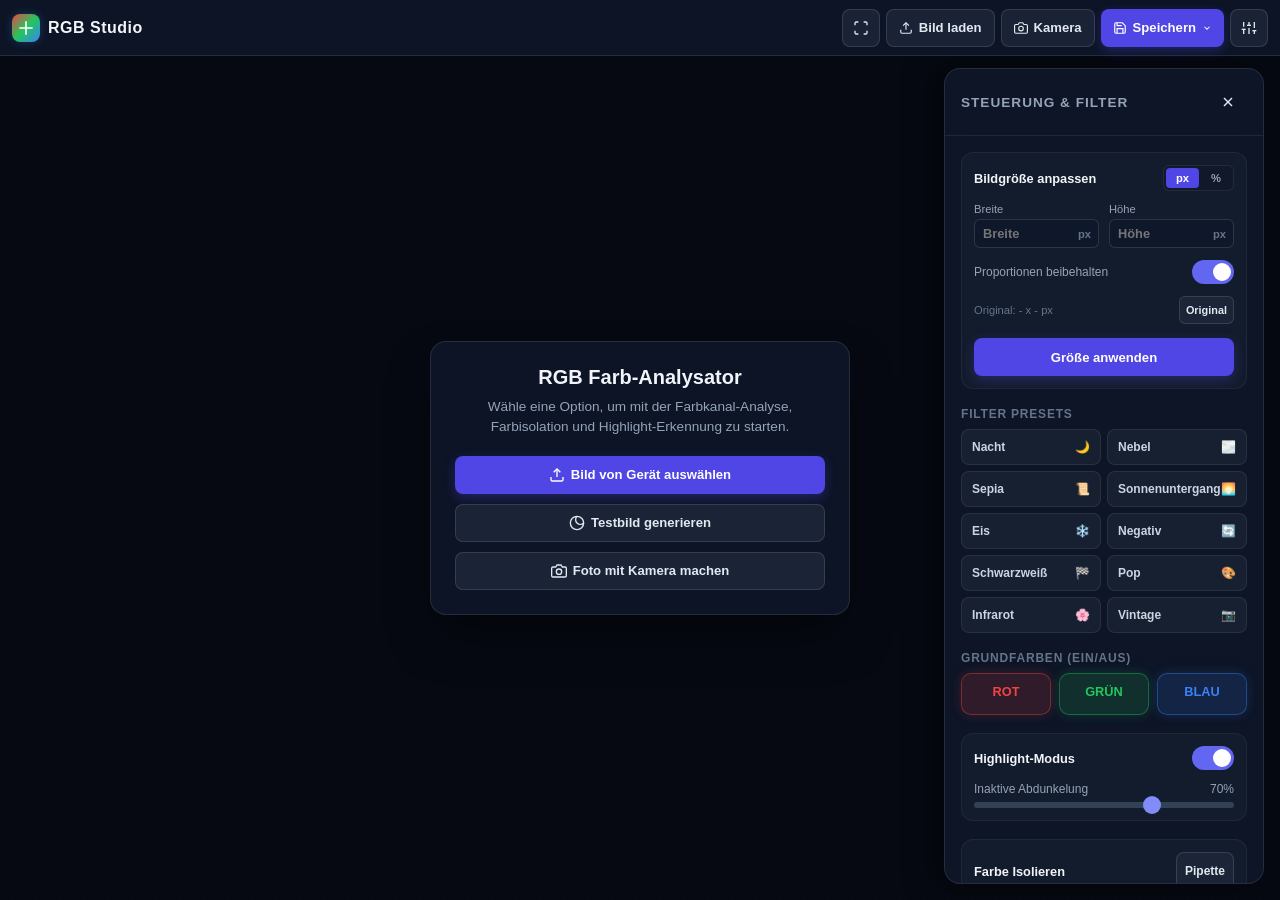
<file: rgb_studio_farb_analysator_pro.html>
<!DOCTYPE html>
<html lang="de">
<head>
  <meta charset="UTF-8">
  <meta name="viewport" content="width=device-width, initial-scale=1.0, maximum-scale=1.0, user-scalable=no">
  <title>RGB Studio & Farb-Analysator Pro</title>
  <style>
    * {
        box-sizing: border-box;
        margin: 0;
        padding: 0;
        user-select: none;
        -webkit-user-select: none;
        -webkit-tap-highlight-color: transparent;
    }
    
    body, html {
        width: 100%;
        height: 100%;
        overflow: hidden;
        font-family: -apple-system, BlinkMacSystemFont, "Segoe UI", Roboto, Helvetica, Arial, sans-serif;
        background-color: #0b0f19;
        color: #f1f5f9;
        touch-action: none;
    }
    
    /* Top Header Navigation */
    header {
        position: absolute;
        top: 0;
        left: 0;
        right: 0;
        height: 56px;
        background: rgba(15, 23, 42, 0.85);
        backdrop-filter: blur(12px);
        -webkit-backdrop-filter: blur(12px);
        border-bottom: 1px solid rgba(255, 255, 255, 0.1);
        display: flex;
        align-items: center;
        justify-content: space-between;
        padding: 0 12px;
        z-index: 30;
    }
    
    .logo {
        display: flex;
        align-items: center;
        gap: 8px;
        font-weight: 700;
        font-size: 1rem;
        letter-spacing: 0.5px;
        white-space: nowrap;
    }
    
    .logo-icon {
        width: 28px;
        height: 28px;
        border-radius: 8px;
        background: linear-gradient(135deg, #ef4444, #22c55e, #3b82f6);
        display: flex;
        align-items: center;
        justify-content: center;
        box-shadow: 0 0 10px rgba(59, 130, 246, 0.3);
        flex-shrink: 0;
    }
    
    .actions {
        display: flex;
        align-items: center;
        gap: 6px;
    }
    
    /* UI Buttons */
    .btn {
        background: rgba(30, 41, 59, 0.8);
        color: #e2e8f0;
        border: 1px solid rgba(255, 255, 255, 0.12);
        padding: 8px 12px;
        border-radius: 8px;
        font-size: 0.82rem;
        font-weight: 600;
        cursor: pointer;
        display: inline-flex;
        align-items: center;
        justify-content: center;
        gap: 6px;
        transition: all 0.2s ease;
        min-height: 38px;
    }
    
    .btn:hover, .btn:active {
        background: rgba(51, 65, 85, 0.9);
        color: #fff;
        border-color: rgba(255, 255, 255, 0.25);
    }
    
    .btn-primary {
        background: #4f46e5;
        color: #fff;
        border: none;
        box-shadow: 0 4px 12px rgba(79, 70, 229, 0.3);
    }
    
    .btn-primary:hover, .btn-primary:active {
        background: #4338ca;
    }

    .btn-sm {
        padding: 4px 8px;
        min-height: 28px;
        font-size: 0.75rem;
        border-radius: 6px;
    }
    
    .btn-icon {
        padding: 8px;
        width: 38px;
        height: 38px;
        border-radius: 8px;
    }
    
    /* Save Dropdown Group */
    .save-group {
        position: relative;
        display: flex;
        align-items: center;
    }
    
    .save-dropdown-menu {
        position: absolute;
        top: calc(100% + 6px);
        right: 0;
        background: rgba(15, 23, 42, 0.95);
        backdrop-filter: blur(16px);
        -webkit-backdrop-filter: blur(16px);
        border: 1px solid rgba(255, 255, 255, 0.15);
        border-radius: 10px;
        padding: 6px;
        display: flex;
        flex-direction: column;
        gap: 4px;
        box-shadow: 0 10px 25px rgba(0,0,0,0.5);
        opacity: 0;
        pointer-events: none;
        transform: translateY(-8px);
        transition: all 0.2s cubic-bezier(0.16, 1, 0.3, 1);
        z-index: 40;
        min-width: 160px;
    }
    
    .save-dropdown-menu.show {
        opacity: 1;
        pointer-events: auto;
        transform: translateY(0);
    }
    
    .save-dropdown-item {
        background: transparent;
        border: none;
        color: #e2e8f0;
        padding: 10px 12px;
        border-radius: 6px;
        font-size: 0.8rem;
        font-weight: 600;
        text-align: left;
        cursor: pointer;
        display: flex;
        align-items: center;
        justify-content: space-between;
        transition: background 0.15s ease;
    }
    
    .save-dropdown-item:hover, .save-dropdown-item:active {
        background: rgba(255, 255, 255, 0.1);
        color: #ffffff;
    }
    
    /* Workspace & Canvas */
    .workspace {
        position: relative;
        width: 100vw;
        height: 100vh;
        padding-top: 56px;
        display: flex;
        align-items: center;
        justify-content: center;
        background-color: #070a12;
        background-image: radial-gradient(rgba(255, 255, 255, 0.05) 1px, transparent 0);
        background-size: 24px 24px;
        overflow: hidden;
        cursor: grab;
        touch-action: none;
    }
    
    .workspace:active {
        cursor: grabbing;
    }
    
    #mainCanvas {
        box-shadow: 0 20px 50px rgba(0,0,0,0.8);
        border-radius: 4px;
        transform-origin: center center;
        transition: transform 0.05s ease-out;
        touch-action: none;
    }
    
    /* Empty Placeholder Screen */
    .empty-state {
        position: absolute;
        inset: 56px 0 0 0;
        display: flex;
        flex-direction: column;
        align-items: center;
        justify-content: center;
        background: rgba(7, 10, 18, 0.85);
        z-index: 10;
        padding: 20px;
        text-align: center;
    }
    
    .empty-card {
        background: rgba(15, 23, 42, 0.9);
        border: 1px solid rgba(255, 255, 255, 0.1);
        padding: 24px;
        border-radius: 16px;
        max-width: 420px;
        width: 100%;
        box-shadow: 0 25px 50px -12px rgba(0, 0, 0, 0.5);
    }
    
    .empty-card h2 {
        font-size: 1.25rem;
        margin-bottom: 8px;
    }
    
    .empty-card p {
        font-size: 0.85rem;
        color: #94a3b8;
        margin-bottom: 20px;
        line-height: 1.4;
    }
    
    .btn-group {
        display: flex;
        flex-direction: column;
        gap: 10px;
        width: 100%;
    }
    
    /* Sidebar Glassmorphism Panel */
    .panel {
        position: absolute;
        top: 68px;
        right: 16px;
        bottom: 16px;
        width: 320px;
        max-width: calc(100vw - 32px);
        background: rgba(15, 23, 42, 0.88);
        backdrop-filter: blur(16px);
        -webkit-backdrop-filter: blur(16px);
        border: 1px solid rgba(255, 255, 255, 0.1);
        border-radius: 16px;
        z-index: 25;
        display: flex;
        flex-direction: column;
        box-shadow: -10px 0 30px rgba(0, 0, 0, 0.5);
        transition: transform 0.3s cubic-bezier(0.16, 1, 0.3, 1);
    }
    
    .panel.collapsed {
        transform: translateX(350px);
    }
    
    .panel-header {
        padding: 14px 16px;
        border-bottom: 1px solid rgba(255, 255, 255, 0.08);
        display: flex;
        align-items: center;
        justify-content: space-between;
    }
    
    .panel-header h3 {
        font-size: 0.85rem;
        text-transform: uppercase;
        letter-spacing: 1px;
        color: #94a3b8;
    }
    
    .panel-content {
        flex: 1;
        overflow-y: auto;
        padding: 16px;
        display: flex;
        flex-direction: column;
        gap: 18px;
        -webkit-overflow-scrolling: touch;
    }
    
    .section-title {
        font-size: 0.75rem;
        font-weight: 700;
        text-transform: uppercase;
        letter-spacing: 0.8px;
        color: #64748b;
        margin-bottom: 8px;
    }
    
    /* Preset Filter Grid */
    .presets-grid {
        display: grid;
        grid-template-columns: repeat(2, 1fr);
        gap: 6px;
    }
    
    .preset-btn {
        background: rgba(30, 41, 59, 0.6);
        color: #cbd5e1;
        border: 1px solid rgba(255, 255, 255, 0.08);
        padding: 8px 10px;
        border-radius: 8px;
        font-size: 0.75rem;
        font-weight: 600;
        cursor: pointer;
        text-align: left;
        display: flex;
        align-items: center;
        justify-content: space-between;
        transition: all 0.2s ease;
        min-height: 36px;
    }
    
    .preset-btn:hover, .preset-btn:active {
        background: rgba(51, 65, 85, 0.9);
        color: #fff;
        border-color: rgba(255, 255, 255, 0.2);
    }
    
    .preset-btn.active {
        background: #4f46e5;
        color: #ffffff;
        border-color: #6366f1;
        box-shadow: 0 2px 8px rgba(79, 70, 229, 0.4);
    }
    
    /* RGB Toggle Buttons */
    .rgb-grid {
        display: grid;
        grid-template-columns: repeat(3, 1fr);
        gap: 8px;
    }
    
    .rgb-btn {
        padding: 10px 0;
        border-radius: 10px;
        border: 1px solid transparent;
        font-weight: 700;
        font-size: 0.8rem;
        cursor: pointer;
        display: flex;
        flex-direction: column;
        align-items: center;
        gap: 4px;
        transition: all 0.2s;
        background: rgba(30, 41, 59, 0.5);
        color: #64748b;
        min-height: 42px;
    }
    
    .rgb-btn.red.active {
        background: rgba(239, 68, 68, 0.15);
        color: #ef4444;
        border-color: rgba(239, 68, 68, 0.4);
        box-shadow: 0 0 12px rgba(239, 68, 68, 0.2);
    }
    
    .rgb-btn.green.active {
        background: rgba(34, 197, 94, 0.15);
        color: #22c55e;
        border-color: rgba(34, 197, 94, 0.4);
        box-shadow: 0 0 12px rgba(34, 197, 94, 0.2);
    }
    
    .rgb-btn.blue.active {
        background: rgba(59, 130, 246, 0.15);
        color: #3b82f6;
        border-color: rgba(59, 130, 246, 0.4);
        box-shadow: 0 0 12px rgba(59, 130, 246, 0.2);
    }
    
    /* Cards & Controls */
    .card {
        background: rgba(30, 41, 59, 0.4);
        border: 1px solid rgba(255, 255, 255, 0.05);
        border-radius: 12px;
        padding: 12px;
        display: flex;
        flex-direction: column;
        gap: 12px;
    }
    
    .control-row {
        display: flex;
        align-items: center;
        justify-content: space-between;
        font-size: 0.8rem;
    }
    
    /* Toggle Switch Component */
    .switch {
        position: relative;
        width: 42px;
        height: 24px;
    }
    
    .switch input {
        opacity: 0;
        width: 0;
        height: 0;
    }
    
    .slider {
        position: absolute;
        inset: 0;
        background-color: #334155;
        border-radius: 20px;
        transition: .2s;
        cursor: pointer;
    }
    
    .slider:before {
        position: absolute;
        content: "";
        height: 18px;
        width: 18px;
        left: 3px;
        bottom: 3px;
        background-color: white;
        border-radius: 50%;
        transition: .2s;
    }
    
    input:checked + .slider {
        background-color: #6366f1;
    }
    
    input:checked + .slider:before {
        transform: translateX(18px);
    }

    /* Resizer Controls Styling */
    .unit-selector {
        display: flex;
        background: rgba(15, 23, 42, 0.6);
        border: 1px solid rgba(255, 255, 255, 0.08);
        border-radius: 6px;
        padding: 2px;
        gap: 2px;
    }

    .unit-btn {
        background: transparent;
        border: none;
        color: #94a3b8;
        padding: 4px 10px;
        font-size: 0.7rem;
        font-weight: 700;
        border-radius: 4px;
        cursor: pointer;
        transition: all 0.15s ease;
    }

    .unit-btn.active {
        background: #4f46e5;
        color: #ffffff;
    }

    .dim-input-group {
        display: grid;
        grid-template-columns: 1fr 1fr;
        gap: 10px;
    }

    .dim-input-wrap {
        display: flex;
        flex-direction: column;
        gap: 4px;
    }

    .dim-input-wrap label {
        font-size: 0.7rem;
        color: #94a3b8;
    }

    .dim-input-field {
        position: relative;
        display: flex;
        align-items: center;
    }

    .dim-input-field input[type="number"] {
        width: 100%;
        background: rgba(15, 23, 42, 0.7);
        border: 1px solid rgba(255, 255, 255, 0.12);
        color: #f1f5f9;
        padding: 6px 28px 6px 8px;
        border-radius: 6px;
        font-size: 0.8rem;
        font-weight: 600;
        outline: none;
        transition: border-color 0.2s;
        -moz-appearance: textfield;
    }

    .dim-input-field input[type="number"]::-webkit-outer-spin-button,
    .dim-input-field input[type="number"]::-webkit-inner-spin-button {
        -webkit-appearance: none;
        margin: 0;
    }

    .dim-input-field input[type="number"]:focus {
        border-color: #6366f1;
    }

    .dim-unit-tag {
        position: absolute;
        right: 8px;
        font-size: 0.7rem;
        color: #64748b;
        font-weight: 600;
        pointer-events: none;
    }
    
    /* Range Slider */
    .range-wrap {
        display: flex;
        flex-direction: column;
        gap: 6px;
    }
    
    .range-header {
        display: flex;
        justify-content: space-between;
        font-size: 0.75rem;
        color: #94a3b8;
    }
    
    input[type=range] {
        width: 100%;
        height: 6px;
        border-radius: 3px;
        background: #334155;
        appearance: none;
        -webkit-appearance: none;
        outline: none;
    }
    
    input[type=range]::-webkit-slider-thumb {
        appearance: none;
        -webkit-appearance: none;
        width: 18px;
        height: 18px;
        border-radius: 50%;
        background: #818cf8;
        cursor: pointer;
    }
    
    /* Color Picker Section */
    .color-picker-row {
        display: flex;
        align-items: center;
        gap: 10px;
    }
    
    input[type="color"] {
        appearance: none;
        -webkit-appearance: none;
        border: none;
        width: 36px;
        height: 36px;
        border-radius: 8px;
        cursor: pointer;
        background: transparent;
    }
    
    input[type="color"]::-webkit-color-swatch-wrapper {
        padding: 0;
    }
    
    input[type="color"]::-webkit-color-swatch {
        border: 1px solid rgba(255,255,255,0.2);
        border-radius: 8px;
    }
    
    /* Camera Modal Overlay */
    .modal {
        position: fixed;
        inset: 0;
        background: rgba(7, 10, 18, 0.9);
        backdrop-filter: blur(8px);
        -webkit-backdrop-filter: blur(8px);
        z-index: 50;
        display: flex;
        align-items: center;
        justify-content: center;
        padding: 16px;
    }
    
    .modal.hidden {
        display: none;
    }
    
    .modal-body {
        background: #0f172a;
        border: 1px solid rgba(255, 255, 255, 0.1);
        border-radius: 16px;
        width: 100%;
        max-width: 500px;
        max-height: 90vh;
        overflow: hidden;
        display: flex;
        flex-direction: column;
    }
    
    .modal-header {
        padding: 14px 16px;
        border-bottom: 1px solid rgba(255, 255, 255, 0.08);
        display: flex;
        justify-content: space-between;
        align-items: center;
    }
    
    .video-container {
        width: 100%;
        height: 320px;
        max-height: 50vh;
        background: #000;
        position: relative;
        display: flex;
        align-items: center;
        justify-content: center;
    }
    
    video {
        width: 100%;
        height: 100%;
        object-fit: contain;
    }
    
    .modal-footer {
        padding: 14px 16px;
        display: flex;
        justify-content: space-between;
        gap: 10px;
        background: rgba(15, 23, 42, 0.5);
    }
    
    /* Toast Notifications */
    .toast {
        position: fixed;
        bottom: 24px;
        left: 50%;
        transform: translateX(-50%) translateY(100px);
        background: rgba(30, 41, 59, 0.95);
        border: 1px solid rgba(255, 255, 255, 0.15);
        color: #f8fafc;
        padding: 8px 16px;
        border-radius: 20px;
        font-size: 0.8rem;
        box-shadow: 0 10px 25px rgba(0,0,0,0.5);
        pointer-events: none;
        opacity: 0;
        transition: all 0.3s cubic-bezier(0.16, 1, 0.3, 1);
        z-index: 60;
        white-space: nowrap;
    }
    
    .toast.show {
        transform: translateX(-50%) translateY(0);
        opacity: 1;
    }
    
    /* --- Smartphone & Mobile Adaptations --- */
    @media (max-width: 768px) {
        header {
            padding: 0 8px;
        }
    
        .logo-text {
            display: none;
        }
    
        .btn span:not(.btn-text-always) {
            display: none;
        }
    
        .btn {
            padding: 8px 10px;
        }
    
        /* Convert Sidebar into a Slide-up Bottom Sheet Drawer */
        .panel {
            top: auto;
            left: 0;
            right: 0;
            bottom: 0;
            width: 100vw;
            max-width: 100vw;
            height: 75vh;
            border-radius: 20px 20px 0 0;
            border-bottom: none;
            box-shadow: 0 -10px 30px rgba(0, 0, 0, 0.7);
            transform: translateY(0);
        }
    
        .panel.collapsed {
            transform: translateY(100%);
        }
    
        .empty-card {
            padding: 20px;
        }
    }
  </style>
</head>
<body>

  <!-- Direct Hidden Input for Image Upload -->
  <input type="file" id="fileInput" accept="image/*" style="display: none;">

  <!-- Navigation Header -->
  <header>
    <div class="logo">
      <div class="logo-icon">
        <svg width="16" height="16" viewBox="0 0 24 24" fill="none" stroke="white" stroke-width="2.5">
          <path d="M12 2v20M2 12h20" />
        </svg>
      </div>
      <span class="logo-text">RGB Studio</span>
    </div>

    <div class="actions">
      <!-- Fullscreen Button -->
      <button class="btn btn-icon" id="fullscreenBtn" title="Vollbild umschalten">
        <svg id="fsExpandIcon" width="16" height="16" viewBox="0 0 24 24" fill="none" stroke="currentColor" stroke-width="2">
          <path d="M8 3H5a2 2 0 0 0-2 2v3m18 0V5a2 2 0 0 0-2-2h-3m0 18h3a2 2 0 0 0 2-2v-3M3 16v3a2 2 0 0 0 2 2h3" />
        </svg>
        <svg id="fsCollapseIcon" width="16" height="16" viewBox="0 0 24 24" fill="none" stroke="currentColor" stroke-width="2" style="display:none;">
          <path d="M8 3v3a2 2 0 0 1-2 2H3m18 0h-3a2 2 0 0 1-2-2V3m0 18v-3a2 2 0 0 1 2-2h3M3 16h3a2 2 0 0 1 2 2v3" />
        </svg>
      </button>

      <!-- Trigger Buttons -->
      <button class="btn" id="headerUploadBtn" title="Bild laden">
        <svg width="14" height="14" viewBox="0 0 24 24" fill="none" stroke="currentColor" stroke-width="2">
          <path d="M21 15v4a2 2 0 0 1-2 2H5a2 2 0 0 1-2-2v-4" />
          <polyline points="17 8 12 3 7 8" />
          <line x1="12" y1="3" x2="12" y2="15" />
        </svg>
        <span>Bild laden</span>
      </button>

      <button class="btn" id="headerCameraBtn" title="Kamera">
        <svg width="14" height="14" viewBox="0 0 24 24" fill="none" stroke="currentColor" stroke-width="2">
          <path d="M23 19a2 2 0 0 1-2 2H3a2 2 0 0 1-2-2V8a2 2 0 0 1 2-2h4l2-3h6l2 3h4a2 2 0 0 1 2 2z" />
          <circle cx="12" cy="13" r="4" />
        </svg>
        <span>Kamera</span>
      </button>

      <!-- Save Group with Format Selection Dropdown -->
      <div class="save-group">
        <button class="btn btn-primary" id="saveMenuBtn" title="Speichern">
          <svg width="14" height="14" viewBox="0 0 24 24" fill="none" stroke="currentColor" stroke-width="2">
            <path d="M19 21H5a2 2 0 0 1-2-2V5a2 2 0 0 1 2-2h11l5 5v11a2 2 0 0 1-2 2z" />
            <polyline points="17 21 17 13 7 13 7 21" />
            <polyline points="7 3 7 8 15 8" />
          </svg>
          <span>Speichern</span>
          <svg width="10" height="10" viewBox="0 0 24 24" fill="none" stroke="currentColor" stroke-width="2.5">
            <path d="M6 9l6 6 6-6" />
          </svg>
        </button>
        <div class="save-dropdown-menu" id="saveDropdown">
          <button class="save-dropdown-item" id="savePngBtn">
            <span>Als PNG speichern</span>
            <span style="font-size:0.7rem; color:#818cf8;">.png</span>
          </button>
          <button class="save-dropdown-item" id="saveJpgBtn">
            <span>Als JPG speichern</span>
            <span style="font-size:0.7rem; color:#818cf8;">.jpg</span>
          </button>
        </div>
      </div>

      <button class="btn btn-icon" id="togglePanelBtn" title="Bedienfeld umschalten">
        <svg width="16" height="16" viewBox="0 0 24 24" fill="none" stroke="currentColor" stroke-width="2">
          <line x1="4" y1="21" x2="4" y2="14" />
          <line x1="4" y1="10" x2="4" y2="3" />
          <line x1="12" y1="21" x2="12" y2="12" />
          <line x1="12" y1="8" x2="12" y2="3" />
          <line x1="20" y1="21" x2="20" y2="16" />
          <line x1="20" y1="12" x2="20" y2="3" />
          <line x1="1" y1="14" x2="7" y2="14" />
          <line x1="9" y1="8" x2="15" y2="8" />
          <line x1="17" y1="16" x2="23" y2="16" />
        </svg>
      </button>
    </div>
  </header>

  <!-- Workspace Viewport -->
  <div class="workspace" id="workspace">
    <canvas id="mainCanvas"></canvas>

    <!-- Empty State Screen -->
    <div class="empty-state" id="emptyState">
      <div class="empty-card">
        <h2>RGB Farb-Analysator</h2>
        <p>Wähle eine Option, um mit der Farbkanal-Analyse, Farbisolation und Highlight-Erkennung zu starten.</p>

        <div class="btn-group">
          <button class="btn btn-primary" id="emptyUploadBtn" style="justify-content: center; padding: 10px;">
            <svg width="16" height="16" viewBox="0 0 24 24" fill="none" stroke="currentColor" stroke-width="2">
              <path d="M21 15v4a2 2 0 0 1-2 2H5a2 2 0 0 1-2-2v-4" />
              <polyline points="17 8 12 3 7 8" />
              <line x1="12" y1="3" x2="12" y2="15" />
            </svg>
            <span class="btn-text-always">Bild von Gerät auswählen</span>
          </button>

          <button class="btn" id="testImageBtn" style="justify-content: center; padding: 10px;">
            <svg width="16" height="16" viewBox="0 0 24 24" fill="none" stroke="currentColor" stroke-width="2">
              <circle cx="12" cy="12" r="10" />
              <path d="M12 2a7 7 0 1 0 10 10" />
            </svg>
            <span class="btn-text-always">Testbild generieren</span>
          </button>

          <button class="btn" id="emptyCameraBtn" style="justify-content: center; padding: 10px;">
            <svg width="16" height="16" viewBox="0 0 24 24" fill="none" stroke="currentColor" stroke-width="2">
              <path d="M23 19a2 2 0 0 1-2 2H3a2 2 0 0 1-2-2V8a2 2 0 0 1 2-2h4l2-3h6l2 3h4a2 2 0 0 1 2 2z" />
              <circle cx="12" cy="13" r="4" />
            </svg>
            <span class="btn-text-always">Foto mit Kamera machen</span>
          </button>
        </div>
      </div>
    </div>
  </div>

  <!-- Control Sidebar Panel -->
  <aside class="panel" id="panel">
    <div class="panel-header">
      <h3>Steuerung & Filter</h3>
      <button class="btn btn-icon" id="closePanelBtn" style="border:none; background:transparent;">
        <svg width="16" height="16" viewBox="0 0 24 24" fill="none" stroke="currentColor" stroke-width="2">
          <line x1="18" y1="6" x2="6" y2="18" />
          <line x1="6" y1="6" x2="18" y2="18" />
        </svg>
      </button>
    </div>

    <div class="panel-content">
      <!-- NEW: Image Resizer Card -->
      <div class="card">
        <div class="control-row">
          <span style="font-weight:600;">Bildgröße anpassen</span>
          <div class="unit-selector">
            <button class="unit-btn active" id="unitPxBtn">px</button>
            <button class="unit-btn" id="unitPercentBtn">%</button>
          </div>
        </div>

        <div class="dim-input-group">
          <div class="dim-input-wrap">
            <label for="imgWidthInput">Breite</label>
            <div class="dim-input-field">
              <input type="number" id="imgWidthInput" min="1" placeholder="Breite">
              <span class="dim-unit-tag" id="widthUnitTag">px</span>
            </div>
          </div>
          <div class="dim-input-wrap">
            <label for="imgHeightInput">Höhe</label>
            <div class="dim-input-field">
              <input type="number" id="imgHeightInput" min="1" placeholder="Höhe">
              <span class="dim-unit-tag" id="heightUnitTag">px</span>
            </div>
          </div>
        </div>

        <div class="control-row">
          <span style="font-size:0.75rem; color:#94a3b8;">Proportionen beibehalten</span>
          <label class="switch">
            <input type="checkbox" id="aspectRatioToggle" checked>
            <span class="slider"></span>
          </label>
        </div>

        <div style="font-size:0.7rem; color:#64748b; display:flex; justify-content:space-between; align-items:center;">
          <span id="originalDimInfo">Original: - x - px</span>
          <button class="btn btn-sm" id="resetSizeBtn" title="Auf Originalgröße zurücksetzen" style="padding:2px 6px; font-size:0.68rem;">Original</button>
        </div>

        <button class="btn btn-primary" id="applyResizeBtn" style="justify-content:center; width:100%; margin-top:2px;">
          <span class="btn-text-always">Größe anwenden</span>
        </button>
      </div>

      <!-- 0. Preset Filters -->
      <div>
        <div class="section-title">Filter Presets</div>
        <div class="presets-grid">
          <button class="preset-btn" data-preset="night"><span>Nacht</span><span>🌙</span></button>
          <button class="preset-btn" data-preset="fog"><span>Nebel</span><span>🌫️</span></button>
          <button class="preset-btn" data-preset="sepia"><span>Sepia</span><span>📜</span></button>
          <button class="preset-btn" data-preset="sunset"><span>Sonnenuntergang</span><span>🌅</span></button>
          <button class="preset-btn" data-preset="ice"><span>Eis</span><span>❄️</span></button>
          <button class="preset-btn" data-preset="negative"><span>Negativ</span><span>🔄</span></button>
          <button class="preset-btn" data-preset="bw"><span>Schwarzweiß</span><span>🏁</span></button>
          <button class="preset-btn" data-preset="pop"><span>Pop</span><span>🎨</span></button>
          <button class="preset-btn" data-preset="infrared"><span>Infrarot</span><span>🌸</span></button>
          <button class="preset-btn" data-preset="vintage"><span>Vintage</span><span>📷</span></button>
        </div>
      </div>

      <!-- 1. RGB Main Channels -->
      <div>
        <div class="section-title">Grundfarben (Ein/Aus)</div>
        <div class="rgb-grid">
          <button class="rgb-btn red active" id="btnRed">
            <span>ROT</span>
          </button>
          <button class="rgb-btn green active" id="btnGreen">
            <span>GRÜN</span>
          </button>
          <button class="rgb-btn blue active" id="btnBlue">
            <span>BLAU</span>
          </button>
        </div>
      </div>

      <!-- 2. Highlight Mode -->
      <div class="card">
        <div class="control-row">
          <span style="font-weight:600;">Highlight-Modus</span>
          <label class="switch">
            <input type="checkbox" id="highlightToggle" checked>
            <span class="slider"></span>
          </label>
        </div>
        <div class="range-wrap">
          <div class="range-header">
            <span>Inaktive Abdunkelung</span>
            <span id="dimVal">70%</span>
          </div>
          <input type="range" id="dimSlider" min="0" max="100" value="70">
        </div>
      </div>

      <!-- 3. Specific Color Isolation (Pipette) -->
      <div class="card">
        <div class="control-row">
          <span style="font-weight:600;">Farbe Isolieren</span>
          <button class="btn" id="pipetteBtn" style="padding:4px 8px; font-size:0.75rem;">
            <span class="btn-text-always">Pipette</span>
          </button>
        </div>

        <div class="color-picker-row">
          <input type="color" id="targetColor" value="#ef4444">
          <div style="flex:1;">
            <div id="targetHex" style="font-family:monospace; font-weight:bold; font-size:0.85rem;">#EF4444</div>
            <div style="font-size:0.7rem; color:#64748b;">Ziel-Farbton</div>
          </div>
          <label class="switch">
            <input type="checkbox" id="isolateToggle">
            <span class="slider"></span>
          </label>
        </div>

        <div class="range-wrap">
          <div class="range-header">
            <span>Farbtoleranz</span>
            <span id="tolVal">30%</span>
          </div>
          <input type="range" id="tolSlider" min="1" max="100" value="30">
        </div>
      </div>

      <!-- 4. Extended Image Adjustments -->
      <div class="card">
        <div class="section-title" style="margin:0;">Anpassungen & Regler</div>
        <div class="range-wrap">
          <div class="range-header">
            <span>Sättigung</span>
            <span id="satVal">0</span>
          </div>
          <input type="range" id="satSlider" min="-100" max="100" value="0">
        </div>
        <div class="range-wrap">
          <div class="range-header">
            <span>Helligkeit</span>
            <span id="brightVal">0</span>
          </div>
          <input type="range" id="brightSlider" min="-100" max="100" value="0">
        </div>
        <div class="range-wrap">
          <div class="range-header">
            <span>Kontrast</span>
            <span id="contrastVal">0</span>
          </div>
          <input type="range" id="contrastSlider" min="-100" max="100" value="0">
        </div>
      </div>

      <button class="btn" id="resetFiltersBtn" style="justify-content: center; width:100%;">
        <span class="btn-text-always">Filter zurücksetzen</span>
      </button>
    </div>
  </aside>

  <!-- Camera Modal Overlay -->
  <div class="modal hidden" id="cameraModal">
    <div class="modal-body">
      <div class="modal-header">
        <span style="font-weight:600; font-size:0.9rem;">Foto aufnehmen</span>
        <button class="btn btn-icon" id="closeCameraModal" style="border:none; background:transparent;">
          <svg width="16" height="16" viewBox="0 0 24 24" fill="none" stroke="currentColor" stroke-width="2">
            <line x1="18" y1="6" x2="6" y2="18" />
            <line x1="6" y1="6" x2="18" y2="18" />
          </svg>
        </button>
      </div>
      <div class="video-container">
        <video id="webcam" autoplay playsinline></video>
      </div>
      <div class="modal-footer">
        <button class="btn" id="switchCameraBtn">
          <svg width="14" height="14" viewBox="0 0 24 24" fill="none" stroke="currentColor" stroke-width="2">
            <path d="M20 10c0-4.418-3.582-8-8-8s-8 3.582-8 8" />
            <path d="M4 14c0 4.418 3.582 8 8 8s8-3.582 8-8" />
          </svg>
          <span class="btn-text-always">Wechseln</span>
        </button>
        <button class="btn btn-primary" id="captureBtn">
          <span class="btn-text-always">Knipsen</span>
        </button>
      </div>
    </div>
  </div>

  <!-- Toast Notification -->
  <div class="toast" id="toast">Nachricht</div>

  <script>
    // --- Global Application State ---
    const state = {
      image: null,
      originalCanvas: null, // Offscreen canvas storing unmodified raw image
      originalCtx: null,
      // Dimension Resizer State
      originalWidth: 0,
      originalHeight: 0,
      currentWidth: 0,
      currentHeight: 0,
      resizeUnit: 'px', // 'px' or 'percent'
      keepAspectRatio: true,
      
      activePreset: null,
      channels: {
        r: true,
        g: true,
        b: true
      },
      highlightMode: true,
      dimFactor: 0.7,
      isolateColor: false,
      targetRGB: {
        r: 239,
        g: 68,
        b: 68
      },
      tolerance: 0.3,
      saturation: 0,
      brightness: 0,
      contrast: 0,
      pipetteActive: false,
      scale: 1,
      panX: 0,
      panY: 0,
      isDragging: false,
      dragStart: {
        x: 0,
        y: 0
      },
      touchDistanceStart: 0,
      scaleStart: 1,
      cameraStream: null,
      facingMode: 'environment'
    };

    // --- DOM Elements ---
    const canvas = document.getElementById('mainCanvas');
    const ctx = canvas.getContext('2d', {
      willReadFrequently: true
    });
    const workspace = document.getElementById('workspace');
    const emptyState = document.getElementById('emptyState');
    const fileInput = document.getElementById('fileInput');
    const panel = document.getElementById('panel');
    const toast = document.getElementById('toast');

    // Resizer DOM Elements
    const unitPxBtn = document.getElementById('unitPxBtn');
    const unitPercentBtn = document.getElementById('unitPercentBtn');
    const imgWidthInput = document.getElementById('imgWidthInput');
    const imgHeightInput = document.getElementById('imgHeightInput');
    const widthUnitTag = document.getElementById('widthUnitTag');
    const heightUnitTag = document.getElementById('heightUnitTag');
    const aspectRatioToggle = document.getElementById('aspectRatioToggle');
    const originalDimInfo = document.getElementById('originalDimInfo');
    const applyResizeBtn = document.getElementById('applyResizeBtn');
    const resetSizeBtn = document.getElementById('resetSizeBtn');

    // Fullscreen DOM
    const fullscreenBtn = document.getElementById('fullscreenBtn');
    const fsExpandIcon = document.getElementById('fsExpandIcon');
    const fsCollapseIcon = document.getElementById('fsCollapseIcon');

    // Camera DOM
    const cameraModal = document.getElementById('cameraModal');
    const webcam = document.getElementById('webcam');

    // Save Dropdown DOM
    const saveMenuBtn = document.getElementById('saveMenuBtn');
    const saveDropdown = document.getElementById('saveDropdown');
    const savePngBtn = document.getElementById('savePngBtn');
    const saveJpgBtn = document.getElementById('saveJpgBtn');

    // --- Fullscreen Handler ---
    function toggleFullscreen() {
      if (!document.fullscreenElement && !document.webkitFullscreenElement) {
        const elem = document.documentElement;
        if (elem.requestFullscreen) {
          elem.requestFullscreen();
        } else if (elem.webkitRequestFullscreen) {
          elem.webkitRequestFullscreen();
        }
      } else {
        if (document.exitFullscreen) {
          document.exitFullscreen();
        } else if (document.webkitExitFullscreen) {
          document.webkitExitFullscreen();
        }
      }
    }

    function updateFullscreenIcons() {
      const isFS = !!(document.fullscreenElement || document.webkitFullscreenElement);
      fsExpandIcon.style.display = isFS ? 'none' : 'block';
      fsCollapseIcon.style.display = isFS ? 'block' : 'none';
    }

    fullscreenBtn.onclick = toggleFullscreen;
    document.addEventListener('fullscreenchange', updateFullscreenIcons);
    document.addEventListener('webkitfullscreenchange', updateFullscreenIcons);

    // --- Drag and Drop File Upload Support ---
    workspace.ondragover = (e) => e.preventDefault();
    workspace.ondrop = (e) => {
      e.preventDefault();
      const file = e.dataTransfer.files[0];
      if (file && file.type.startsWith('image/')) {
        const reader = new FileReader();
        reader.onload = (evt) => {
          const img = new Image();
          img.onload = () => {
            loadImage(img);
            showToast('Bild geladen');
          };
          img.src = evt.target.result;
        };
        reader.readAsDataURL(file);
      }
    };

    // --- Toast Function ---
    function showToast(msg) {
      toast.textContent = msg;
      toast.classList.add('show');
      setTimeout(() => toast.classList.remove('show'), 2500);
    }

    // --- Save Menu Toggle ---
    saveMenuBtn.onclick = (e) => {
      e.stopPropagation();
      saveDropdown.classList.toggle('show');
    };

    document.addEventListener('click', (e) => {
      if (!saveDropdown.contains(e.target) && e.target !== saveMenuBtn) {
        saveDropdown.classList.remove('show');
      }
    });

    // --- 1. File Upload Processing ---
    function triggerFileUpload() {
      fileInput.value = '';
      fileInput.click();
    }

    document.getElementById('headerUploadBtn').onclick = triggerFileUpload;
    document.getElementById('emptyUploadBtn').onclick = triggerFileUpload;

    fileInput.addEventListener('change', (e) => {
      const file = e.target.files[0];
      if (!file) return;

      const reader = new FileReader();
      reader.onload = (evt) => {
        const img = new Image();
        img.onload = () => {
          loadImage(img);
          showToast('Bild geladen');
        };
        img.src = evt.target.result;
      };
      reader.readAsDataURL(file);
    });

    // --- 2. Procedural Test Pattern Generator ---
    function generateTestImage() {
      const tempCanvas = document.createElement('canvas');
      tempCanvas.width = 1000;
      tempCanvas.height = 700;
      const tCtx = tempCanvas.getContext('2d');

      tCtx.fillStyle = '#0f172a';
      tCtx.fillRect(0, 0, 1000, 700);

      tCtx.globalCompositeOperation = 'screen';

      tCtx.fillStyle = '#ff0000';
      tCtx.beginPath();
      tCtx.arc(420, 300, 160, 0, Math.PI * 2);
      tCtx.fill();

      tCtx.fillStyle = '#00ff00';
      tCtx.beginPath();
      tCtx.arc(580, 300, 160, 0, Math.PI * 2);
      tCtx.fill();

      tCtx.fillStyle = '#0000ff';
      tCtx.beginPath();
      tCtx.arc(500, 440, 160, 0, Math.PI * 2);
      tCtx.fill();

      tCtx.globalCompositeOperation = 'source-over';

      const colors = ['#ff0000', '#00ff00', '#0000ff', '#ffff00', '#00ffff', '#ff00ff', '#ffffff'];
      colors.forEach((col, i) => {
        tCtx.fillStyle = col;
        tCtx.fillRect(60 + i * 125, 60, 100, 100);
      });

      const grad = tCtx.createLinearGradient(60, 0, 935, 0);
      grad.addColorStop(0, 'red');
      grad.addColorStop(0.17, 'yellow');
      grad.addColorStop(0.33, 'lime');
      grad.addColorStop(0.5, 'cyan');
      grad.addColorStop(0.67, 'blue');
      grad.addColorStop(0.83, 'magenta');
      grad.addColorStop(1, 'red');

      tCtx.fillStyle = grad;
      tCtx.fillRect(60, 600, 885, 40);

      const img = new Image();
      img.onload = () => {
        loadImage(img);
        showToast('Testbild generiert');
      };
      img.src = tempCanvas.toDataURL();
    }

    document.getElementById('testImageBtn').onclick = generateTestImage;

    // --- 3. Camera Capture Logic ---
    async function startCamera() {
      cameraModal.classList.remove('hidden');
      if (state.cameraStream) stopCamera();

      try {
        state.cameraStream = await navigator.mediaDevices.getUserMedia({
          video: {
            facingMode: state.facingMode,
            width: {
              ideal: 1920
            },
            height: {
              ideal: 1080
            }
          }
        });
        webcam.srcObject = state.cameraStream;
      } catch (err) {
        showToast('Kamera konnte nicht gestartet werden');
        cameraModal.classList.add('hidden');
      }
    }

    function stopCamera() {
      if (state.cameraStream) {
        state.cameraStream.getTracks().forEach(track => track.stop());
        state.cameraStream = null;
      }
    }

    document.getElementById('headerCameraBtn').onclick = startCamera;
    document.getElementById('emptyCameraBtn').onclick = startCamera;
    document.getElementById('closeCameraModal').onclick = () => {
      stopCamera();
      cameraModal.classList.add('hidden');
    };

    document.getElementById('switchCameraBtn').onclick = () => {
      state.facingMode = state.facingMode === 'user' ? 'environment' : 'user';
      startCamera();
    };

    document.getElementById('captureBtn').onclick = () => {
      if (!webcam.videoWidth) return;

      const tempCanvas = document.createElement('canvas');
      tempCanvas.width = webcam.videoWidth;
      tempCanvas.height = webcam.videoHeight;
      const tCtx = tempCanvas.getContext('2d');
      tCtx.drawImage(webcam, 0, 0);

      const img = new Image();
      img.onload = () => {
        loadImage(img);
        stopCamera();
        cameraModal.classList.add('hidden');
        showToast('Foto aufgenommen');
      };
      img.src = tempCanvas.toDataURL('image/png');
    };

    // --- 4. Resizer Controls Logic ---
    function updateResizerInputs() {
      if (!state.image) return;

      originalDimInfo.textContent = `Original: ${state.originalWidth} x ${state.originalHeight} px`;
      widthUnitTag.textContent = state.resizeUnit === 'px' ? 'px' : '%';
      heightUnitTag.textContent = state.resizeUnit === 'px' ? 'px' : '%';

      if (state.resizeUnit === 'px') {
        imgWidthInput.value = state.currentWidth;
        imgHeightInput.value = state.currentHeight;
      } else {
        imgWidthInput.value = Math.round((state.currentWidth / state.originalWidth) * 100);
        imgHeightInput.value = Math.round((state.currentHeight / state.originalHeight) * 100);
      }
    }

    unitPxBtn.onclick = () => {
      if (state.resizeUnit === 'px') return;
      state.resizeUnit = 'px';
      unitPxBtn.classList.add('active');
      unitPercentBtn.classList.remove('active');
      updateResizerInputs();
    };

    unitPercentBtn.onclick = () => {
      if (state.resizeUnit === '%') return;
      state.resizeUnit = '%';
      unitPercentBtn.classList.add('active');
      unitPxBtn.classList.remove('active');
      updateResizerInputs();
    };

    aspectRatioToggle.onchange = (e) => {
      state.keepAspectRatio = e.target.checked;
    };

    imgWidthInput.oninput = () => {
      if (!state.keepAspectRatio || !state.originalWidth || !state.originalHeight) return;
      const val = parseFloat(imgWidthInput.value);
      if (isNaN(val) || val <= 0) return;

      if (state.resizeUnit === 'px') {
        const ratio = state.originalHeight / state.originalWidth;
        imgHeightInput.value = Math.round(val * ratio);
      } else {
        imgHeightInput.value = val;
      }
    };

    imgHeightInput.oninput = () => {
      if (!state.keepAspectRatio || !state.originalWidth || !state.originalHeight) return;
      const val = parseFloat(imgHeightInput.value);
      if (isNaN(val) || val <= 0) return;

      if (state.resizeUnit === 'px') {
        const ratio = state.originalWidth / state.originalHeight;
        imgWidthInput.value = Math.round(val * ratio);
      } else {
        imgWidthInput.value = val;
      }
    };

    applyResizeBtn.onclick = () => {
      if (!state.image) {
        showToast('Bitte zuerst ein Bild laden');
        return;
      }

      let newWidth = parseFloat(imgWidthInput.value);
      let newHeight = parseFloat(imgHeightInput.value);

      if (isNaN(newWidth) || newWidth <= 0 || isNaN(newHeight) || newHeight <= 0) {
        showToast('Bitte gültige Abmessungen eingeben');
        return;
      }

      if (state.resizeUnit === '%') {
        newWidth = Math.round((state.originalWidth * newWidth) / 100);
        newHeight = Math.round((state.originalHeight * newHeight) / 100);
      } else {
        newWidth = Math.round(newWidth);
        newHeight = Math.round(newHeight);
      }

      state.currentWidth = newWidth;
      state.currentHeight = newHeight;

      // Re-render offscreen original reference buffer to new target size
      state.originalCanvas.width = newWidth;
      state.originalCanvas.height = newHeight;
      state.originalCtx = state.originalCanvas.getContext('2d', { willReadFrequently: true });
      state.originalCtx.drawImage(state.image, 0, 0, newWidth, newHeight);

      updateResizerInputs();
      resetZoom();
      render();
      showToast(`Skaliert auf ${newWidth} x ${newHeight} px`);
    };

    resetSizeBtn.onclick = () => {
      if (!state.image) return;
      state.currentWidth = state.originalWidth;
      state.currentHeight = state.originalHeight;

      state.originalCanvas.width = state.originalWidth;
      state.originalCanvas.height = state.originalHeight;
      state.originalCtx = state.originalCanvas.getContext('2d', { willReadFrequently: true });
      state.originalCtx.drawImage(state.image, 0, 0);

      updateResizerInputs();
      resetZoom();
      render();
      showToast('Bildgröße zurückgesetzt');
    };

    // --- 5. Load Image & Store Clean Offscreen Reference ---
    function loadImage(img) {
      state.image = img;
      state.originalWidth = img.width;
      state.originalHeight = img.height;
      state.currentWidth = img.width;
      state.currentHeight = img.height;

      // Setup Offscreen Raw Image Buffer for Clean Pipette Pick and Filter Rendering
      state.originalCanvas = document.createElement('canvas');
      state.originalCanvas.width = img.width;
      state.originalCanvas.height = img.height;
      state.originalCtx = state.originalCanvas.getContext('2d', {
        willReadFrequently: true
      });
      state.originalCtx.drawImage(img, 0, 0);

      updateResizerInputs();
      emptyState.style.display = 'none';
      resetZoom();
      render();
    }

    function resetZoom() {
      if (!state.image) return;
      const wsWidth = workspace.clientWidth;
      const wsHeight = workspace.clientHeight - 56;

      const scaleX = (wsWidth - 40) / state.currentWidth;
      const scaleY = (wsHeight - 40) / state.currentHeight;

      state.scale = Math.min(scaleX, scaleY, 1);
      state.panX = 0;
      state.panY = 0;
      updateTransform();
    }

    function updateTransform() {
      canvas.style.transform = `translate(${state.panX}px, ${state.panY}px) scale(${state.scale})`;
    }

    // --- Helper: Convert RGB to HSV ---
    function rgbToHsv(r, g, b) {
      r /= 255;
      g /= 255;
      b /= 255;
      let max = Math.max(r, g, b),
        min = Math.min(r, g, b);
      let h, s, v = max;
      let d = max - min;
      s = max === 0 ? 0 : d / max;

      if (max === min) {
        h = 0;
      } else {
        switch (max) {
          case r:
            h = (g - b) / d + (g < b ? 6 : 0);
            break;
          case g:
            h = (b - r) / d + 2;
            break;
          case b:
            h = (r - g) / d + 4;
            break;
        }
        h /= 6;
      }
      return [h, s, v];
    }

    // --- 6. Pixel-Level Render Engine ---
    function render() {
      if (!state.image) return;

      canvas.width = state.currentWidth;
      canvas.height = state.currentHeight;

      // Pull fresh image data from unmodified offscreen buffer
      const srcImgData = state.originalCtx.getImageData(0, 0, canvas.width, canvas.height);
      const srcData = srcImgData.data;

      const outImgData = ctx.createImageData(canvas.width, canvas.height);
      const outData = outImgData.data;

      const {
        r: rOn,
        g: gOn,
        b: bOn
      } = state.channels;
      const contrastFactor = (259 * (state.contrast + 255)) / (255 * (259 - state.contrast));
      const satFactor = (state.saturation + 100) / 100;
      const dimMultiplier = 1 - state.dimFactor;

      const targetR = state.targetRGB.r;
      const targetG = state.targetRGB.g;
      const targetB = state.targetRGB.b;

      const maxDist = 441.67;
      const distThreshold = state.tolerance * maxDist;

      for (let i = 0; i < srcData.length; i += 4) {
        let origR = srcData[i];
        let origG = srcData[i + 1];
        let origB = srcData[i + 2];
        let alpha = srcData[i + 3];

        // 1. Brightness
        let r = origR + state.brightness;
        let g = origG + state.brightness;
        let b = origB + state.brightness;

        // 2. Contrast
        r = contrastFactor * (r - 128) + 128;
        g = contrastFactor * (g - 128) + 128;
        b = contrastFactor * (b - 128) + 128;

        // 3. Saturation
        if (state.saturation !== 0) {
          const grayVal = 0.299 * r + 0.587 * g + 0.114 * b;
          r = grayVal + (r - grayVal) * satFactor;
          g = grayVal + (g - grayVal) * satFactor;
          b = grayVal + (b - grayVal) * satFactor;
        }

        // 4. Preset Filters
        if (state.activePreset) {
          let pr = r,
            pg = g,
            pb = b;
          const gray = 0.299 * r + 0.587 * g + 0.114 * b;

          switch (state.activePreset) {
            case 'night':
              r = gray * 0.2 + 5;
              g = gray * 0.3 + 8;
              b = gray * 0.6 + 12;
              break;
            case 'fog':
              r = gray * 0.6 + 60;
              g = gray * 0.65 + 65;
              b = gray * 0.7 + 75;
              break;
            case 'sepia':
              r = (pr * 0.393) + (pg * 0.769) + (pb * 0.189);
              g = (pr * 0.349) + (pg * 0.686) + (pb * 0.168);
              b = (pr * 0.272) + (pg * 0.534) + (pb * 0.131);
              break;
            case 'sunset':
              r = pr * 1.25 + 25;
              g = pg * 0.85;
              b = pb * 0.5;
              break;
            case 'ice':
              r = pr * 0.6;
              g = pg * 0.9 + 20;
              b = pb * 1.3 + 40;
              break;
            case 'negative':
              r = 255 - pr;
              g = 255 - pg;
              b = 255 - pb;
              break;
            case 'bw':
              r = gray;
              g = gray;
              b = gray;
              break;
            case 'pop':
              r = pr > 128 ? Math.min(255, pr * 1.3) : pr * 0.7;
              g = pg > 128 ? Math.min(255, pg * 1.3) : pg * 0.7;
              b = pb > 128 ? Math.min(255, pb * 1.3) : pb * 0.7;
              break;
            case 'infrared':
              r = (255 - pr) * 0.8 + pg * 0.5;
              g = pg * 0.3;
              b = (255 - pr) * 0.5 + pb * 0.2;
              break;
            case 'vintage':
              r = pr * 0.9 + 30;
              g = pg * 0.85 + 15;
              b = pb * 0.7 + 30;
              break;
          }
        }

        r = Math.min(255, Math.max(0, r));
        g = Math.min(255, Math.max(0, g));
        b = Math.min(255, Math.max(0, b));

        let isMatch = true;

        if (state.isolateColor) {
          const rgbDist = Math.sqrt(
            Math.pow(r - targetR, 2) +
            Math.pow(g - targetG, 2) +
            Math.pow(b - targetB, 2)
          );
          if (rgbDist > distThreshold) isMatch = false;
        } else {
          const activeCount = (rOn ? 1 : 0) + (gOn ? 1 : 0) + (bOn ? 1 : 0);
          if (activeCount < 3) {
            if (!rOn && r >= g && r >= b) isMatch = false;
            if (!gOn && g >= r && g >= b) isMatch = false;
            if (!bOn && b >= r && b >= g) isMatch = false;
          }
        }

        if (isMatch) {
          outData[i] = rOn ? r : 0;
          outData[i + 1] = gOn ? g : 0;
          outData[i + 2] = bOn ? b : 0;
        } else {
          if (state.highlightMode) {
            const gray = 0.299 * r + 0.587 * g + 0.114 * b;
            outData[i] = gray * dimMultiplier;
            outData[i + 1] = gray * dimMultiplier;
            outData[i + 2] = gray * dimMultiplier;
          } else {
            outData[i] = 0;
            outData[i + 1] = 0;
            outData[i + 2] = 0;
          }
        }
        outData[i + 3] = alpha;
      }

      ctx.putImageData(outImgData, 0, 0);
    }

    // --- 7. Event Control Bindings ---
    document.querySelectorAll('.preset-btn').forEach(btn => {
      btn.onclick = () => {
        const preset = btn.getAttribute('data-preset');
        if (state.activePreset === preset) {
          state.activePreset = null;
          btn.classList.remove('active');
        } else {
          document.querySelectorAll('.preset-btn').forEach(b => b.classList.remove('active'));
          state.activePreset = preset;
          btn.classList.add('active');
        }
        render();
      };
    });

    ['Red', 'Green', 'Blue'].forEach(col => {
      const btn = document.getElementById(`btn${col}`);
      const key = col.toLowerCase()[0];
      btn.onclick = () => {
        state.channels[key] = !state.channels[key];
        btn.classList.toggle('active', state.channels[key]);
        render();
      };
    });

    document.getElementById('highlightToggle').onchange = (e) => {
      state.highlightMode = e.target.checked;
      render();
    };

    document.getElementById('dimSlider').oninput = (e) => {
      state.dimFactor = e.target.value / 100;
      document.getElementById('dimVal').textContent = `${e.target.value}%`;
      render();
    };

    document.getElementById('isolateToggle').onchange = (e) => {
      state.isolateColor = e.target.checked;
      render();
    };

    document.getElementById('targetColor').oninput = (e) => {
      const hex = e.target.value;
      document.getElementById('targetHex').textContent = hex.toUpperCase();
      state.targetRGB = {
        r: parseInt(hex.slice(1, 3), 16),
        g: parseInt(hex.slice(3, 5), 16),
        b: parseInt(hex.slice(5, 7), 16)
      };
      if (state.isolateColor) render();
    };

    document.getElementById('tolSlider').oninput = (e) => {
      state.tolerance = e.target.value / 100;
      document.getElementById('tolVal').textContent = `${e.target.value}%`;
      if (state.isolateColor) render();
    };

    // Pipette Tool Activation
    const pipetteBtn = document.getElementById('pipetteBtn');
    pipetteBtn.onclick = () => {
      if (!state.image) {
        showToast('Bitte zuerst ein Bild laden');
        return;
      }
      state.pipetteActive = !state.pipetteActive;
      pipetteBtn.style.background = state.pipetteActive ? '#4f46e5' : '';
      workspace.style.cursor = state.pipetteActive ? 'crosshair' : 'grab';
      if (state.pipetteActive) showToast('Klicke auf eine Farbe');
    };

    function pickColorFromCanvas(clientX, clientY) {
      if (!state.pipetteActive || !state.image) return;

      const rect = canvas.getBoundingClientRect();
      const x = Math.floor((clientX - rect.left) * (canvas.width / rect.width));
      const y = Math.floor((clientY - rect.top) * (canvas.height / rect.height));

      if (x < 0 || x >= canvas.width || y < 0 || y >= canvas.height) return;

      const pixel = state.originalCtx.getImageData(x, y, 1, 1).data;
      const hex = '#' + ((1 << 24) + (pixel[0] << 16) + (pixel[1] << 8) + pixel[2]).toString(16).slice(1).toUpperCase();

      document.getElementById('targetColor').value = hex;
      document.getElementById('targetHex').textContent = hex;
      state.targetRGB = {
        r: pixel[0],
        g: pixel[1],
        b: pixel[2]
      };

      state.isolateColor = true;
      document.getElementById('isolateToggle').checked = true;

      state.pipetteActive = false;
      pipetteBtn.style.background = '';
      workspace.style.cursor = 'grab';

      render();
      showToast(`Farbe ${hex} gewählt`);
    }

    canvas.onclick = (e) => pickColorFromCanvas(e.clientX, e.clientY);

    // Sliders
    document.getElementById('satSlider').oninput = (e) => {
      state.saturation = parseInt(e.target.value);
      document.getElementById('satVal').textContent = e.target.value;
      render();
    };

    document.getElementById('brightSlider').oninput = (e) => {
      state.brightness = parseInt(e.target.value);
      document.getElementById('brightVal').textContent = e.target.value;
      render();
    };

    document.getElementById('contrastSlider').oninput = (e) => {
      state.contrast = parseInt(e.target.value);
      document.getElementById('contrastVal').textContent = e.target.value;
      render();
    };

    // Reset Filters
    document.getElementById('resetFiltersBtn').onclick = () => {
      state.activePreset = null;
      state.channels = {
        r: true,
        g: true,
        b: true
      };
      state.highlightMode = true;
      state.isolateColor = false;
      state.saturation = 0;
      state.brightness = 0;
      state.contrast = 0;
      state.dimFactor = 0.7;
      state.tolerance = 0.3;

      document.querySelectorAll('.preset-btn').forEach(b => b.classList.remove('active'));
      ['btnRed', 'btnGreen', 'btnBlue'].forEach(id => document.getElementById(id).classList.add('active'));
      document.getElementById('highlightToggle').checked = true;
      document.getElementById('isolateToggle').checked = false;
      document.getElementById('satSlider').value = 0;
      document.getElementById('satVal').textContent = 0;
      document.getElementById('brightSlider').value = 0;
      document.getElementById('brightVal').textContent = 0;
      document.getElementById('contrastSlider').value = 0;
      document.getElementById('contrastVal').textContent = 0;
      document.getElementById('dimSlider').value = 70;
      document.getElementById('dimVal').textContent = '70%';
      document.getElementById('tolSlider').value = 30;
      document.getElementById('tolVal').textContent = '30%';

      render();
      showToast('Filter zurückgesetzt');
    };

    // Save Image Logic
    function exportImage(format) {
      if (!state.image) {
        showToast('Kein Bild geladen');
        return;
      }

      const downloadLink = document.createElement('a');

      if (format === 'jpeg') {
        const exportCanvas = document.createElement('canvas');
        exportCanvas.width = canvas.width;
        exportCanvas.height = canvas.height;
        const eCtx = exportCanvas.getContext('2d');

        eCtx.fillStyle = '#0b0f19';
        eCtx.fillRect(0, 0, exportCanvas.width, exportCanvas.height);
        eCtx.drawImage(canvas, 0, 0);

        downloadLink.download = 'rgb-analyse-export.jpg';
        downloadLink.href = exportCanvas.toDataURL('image/jpeg', 0.92);
      } else {
        downloadLink.download = 'rgb-analyse-export.png';
        downloadLink.href = canvas.toDataURL('image/png');
      }

      downloadLink.click();
      saveDropdown.classList.remove('show');
      showToast(`Als ${format.toUpperCase()} (${canvas.width}x${canvas.height}) gespeichert`);
    }

    savePngBtn.onclick = () => exportImage('png');
    saveJpgBtn.onclick = () => exportImage('jpeg');

    // Panel Toggle
    const togglePanel = () => panel.classList.toggle('collapsed');
    document.getElementById('togglePanelBtn').onclick = togglePanel;
    document.getElementById('closePanelBtn').onclick = togglePanel;

    // --- 8. Mouse & Multi-Touch Gestures (Pan & Pinch-Zoom) ---
    workspace.onwheel = (e) => {
      if (!state.image) return;
      e.preventDefault();
      const zoom = e.deltaY < 0 ? 1.1 : 0.9;
      state.scale = Math.min(Math.max(0.1, state.scale * zoom), 5);
      updateTransform();
    };

    workspace.onmousedown = (e) => {
      if (state.pipetteActive || e.target === panel || panel.contains(e.target)) return;
      state.isDragging = true;
      state.dragStart = {
        x: e.clientX - state.panX,
        y: e.clientY - state.panY
      };
    };

    window.onmousemove = (e) => {
      if (!state.isDragging) return;
      state.panX = e.clientX - state.dragStart.x;
      state.panY = e.clientY - state.dragStart.y;
      updateTransform();
    };

    window.onmouseup = () => state.isDragging = false;

    // Touch Event Handling for Mobile Panning & Pinch-to-Zoom
    function getTouchDistance(touches) {
      const dx = touches[0].clientX - touches[1].clientX;
      const dy = touches[0].clientY - touches[1].clientY;
      return Math.sqrt(dx * dx + dy * dy);
    }

    workspace.addEventListener('touchstart', (e) => {
      if (e.target === panel || panel.contains(e.target)) return;

      if (e.touches.length === 1) {
        if (state.pipetteActive) {
          pickColorFromCanvas(e.touches[0].clientX, e.touches[0].clientY);
          return;
        }
        state.isDragging = true;
        state.dragStart = {
          x: e.touches[0].clientX - state.panX,
          y: e.touches[0].clientY - state.panY
        };
      } else if (e.touches.length === 2) {
        state.isDragging = false;
        state.touchDistanceStart = getTouchDistance(e.touches);
        state.scaleStart = state.scale;
      }
    }, {
      passive: false
    });

    workspace.addEventListener('touchmove', (e) => {
      if (e.target === panel || panel.contains(e.target)) return;
      e.preventDefault();

      if (e.touches.length === 1 && state.isDragging) {
        state.panX = e.touches[0].clientX - state.dragStart.x;
        state.panY = e.touches[0].clientY - state.dragStart.y;
        updateTransform();
      } else if (e.touches.length === 2 && state.touchDistanceStart > 0) {
        const currentDist = getTouchDistance(e.touches);
        const zoomFactor = currentDist / state.touchDistanceStart;
        state.scale = Math.min(Math.max(0.1, state.scaleStart * zoomFactor), 5);
        updateTransform();
      }
    }, {
      passive: false
    });

    workspace.addEventListener('touchend', (e) => {
      if (e.touches.length === 0) {
        state.isDragging = false;
        state.touchDistanceStart = 0;
      } else if (e.touches.length === 1) {
        state.isDragging = true;
        state.dragStart = {
          x: e.touches[0].clientX - state.panX,
          y: e.touches[0].clientY - state.panY
        };
      }
    });

    window.onresize = () => resetZoom();
  </script>
</body>
</html>
</file>
<file: style.css>
:root{
  /* ===== 3 Grundparameter (alles relativ) ===== */
  --h: 180;       /* Hue */
  --s: 28%;       /* Saturation */
  --l: 58%;       /* Lightness (Primary 500) */

  /* Palette 50–900 (relativ zu L) */
  --primary-50:  hsl(var(--h) var(--s) calc(var(--l) + 38%));
  --primary-100: hsl(var(--h) var(--s) calc(var(--l) + 34%));
  --primary-200: hsl(var(--h) var(--s) calc(var(--l) + 28%));
  --primary-300: hsl(var(--h) var(--s) calc(var(--l) + 20%));
  --primary-400: hsl(var(--h) var(--s) calc(var(--l) + 10%));
  --primary-500: hsl(var(--h) var(--s) var(--l));
  --primary-600: hsl(var(--h) var(--s) calc(var(--l) - 10%));
  --primary-700: hsl(var(--h) var(--s) calc(var(--l) - 20%));
  --primary-800: hsl(var(--h) var(--s) calc(var(--l) - 30%));
  --primary-900: hsl(var(--h) var(--s) calc(var(--l) - 38%));

  /* UI */
  --bg:     hsl(var(--h) 22% 98%);
  --card:   hsl(var(--h) 22% 99%);
  --card-2: hsl(var(--h) 20% 95%);
  --border: hsl(var(--h) 16% 86%);

  --text:       hsl(var(--h) 18% 12%);
  --text-muted: hsl(var(--h) 10% 38%);

  --shadow: 0 16px 45px rgba(15, 27, 27, 0.10);

  /* Statusfarben (relativ) */
  --success: hsl(calc(var(--h) - 40) 45% 42%);
  --warning: hsl(calc(var(--h) + 70) 60% 52%);
  --danger:  hsl(calc(var(--h) + 160) 55% 55%);

  /* Glass */
  --glass: hsla(var(--h) 25% 100% / 0.62);
  --glass-border: hsla(var(--h) 20% 100% / 0.50);

  /* Buttons */
  --btn:        var(--primary-600);
  --btn-hover:  var(--primary-700);
  --btn-active: var(--primary-800);
  --on-btn:     white;

  --radius: 24px;
}

/* Dark Mode */
[data-theme="dark"]{
  --bg:     hsl(var(--h) 22% 6%);
  --card:   hsl(var(--h) 20% 9%);
  --card-2: hsl(var(--h) 18% 12%);
  --border: hsl(var(--h) 18% 18%);

  --text:       hsl(var(--h) 30% 92%);
  --text-muted: hsl(var(--h) 14% 70%);

  --shadow: 0 18px 60px rgba(0,0,0,0.55);

  --glass: hsla(var(--h) 25% 10% / 0.62);
  --glass-border: hsla(var(--h) 25% 70% / 0.12);

  [data-theme="dark"] body{
    background:
      radial-gradient(1100px 700px at 10% 10%,
        hsla(var(--h) calc(var(--s) + 12%) 42% / 0.22),
        transparent 62%),
      radial-gradient(900px 650px at 85% 18%,
        hsla(calc(var(--h) + 30) calc(var(--s) + 22%) 40% / 0.18),
        transparent 62%),
      radial-gradient(1100px 900px at 70% 90%,
        hsla(calc(var(--h) - 30) calc(var(--s) + 18%) 38% / 0.16),
        transparent 62%),
      linear-gradient(180deg,
        hsl(var(--h) 22% 6%),
        hsl(var(--h) 22% 4%));
  }

  [data-theme="dark"] body::before{
    opacity: 0.30;
    background:
      repeating-linear-gradient(
        45deg,
        rgba(255,255,255,0.020) 0px,
        rgba(255,255,255,0.020) 1px,
        transparent 1px,
        transparent 6px
      );
  }


  /* Button readability */
  --btn:        var(--primary-500);
  --btn-hover:  var(--primary-400);
  --btn-active: var(--primary-300);
  --on-btn:     hsl(var(--h) 30% 8%);
}

/* base */
*{ box-sizing:border-box; }
html,body{ height:100%; }

body {
  margin: 0;
  min-height: 100vh;
  font-family: 'Nunito', sans-serif;
  color: var(--text);
  
  /* Der kreisförmige Verlauf: Von Innen (heller) nach Außen (dunkler) */
  background: radial-gradient(
    circle at center, 
    var(--primary-100) 0%, 
    var(--primary-300) 30%,
    var(--primary-700) 55%,
    var(--primary-900) 100%
  ) fixed;
  
  /* Damit der Hintergrund beim Scrollen feststeht */
  background-attachment: fixed; 
  
  display: flex;
  flex-direction: column;
  overflow-x: hidden;
  /* Die langsame Farbanimation bleibt erhalten */
  animation: zenShift 18s ease-in-out infinite;
}

h1,h2{ letter-spacing: -0.02em; }

.welcome-img {
    width: 150px;       /* Größe des Bildes */
    height: 150px;
    border-radius: 50%; /* Macht das Bild rund */
    object-fit: cover;
    border: 3px solid #d4a373;
    box-shadow: 0 4px 10px rgba(0,0,0,0.1);
    outline: 1px solid #dcdcdc;
}

.bg-orb{
  position: fixed;
  width: 520px;
  height: 520px;
  border-radius: 50%;
  filter: blur(55px);
  opacity: 0.3;  /* Wert verringern für subtilere Effekte */
  z-index: -1;
}
.orb-1{
  left: -140px;
  top: -160px;
  background: radial-gradient(circle at 30% 30%, var(--primary-200), transparent 60%);
}
.orb-2{
  right: -160px;
  bottom: -200px;
  background: radial-gradient(circle at 30% 30%, var(--primary-400), transparent 60%);
}

.container{
  width:min(1120px, 92vw);
  margin: 24px auto 60px;
}

.glass{
  background: var(--glass);
  border: 1px solid var(--glass-border);
  box-shadow: var(--shadow);
  backdrop-filter: blur(12px);
}
.glass-soft{
  background: rgba(255,255,255,0.28);
  border: 1px solid hsla(var(--h) var(--s) 55% / 0.18);
  border-radius: 20px;
  padding: 14px;
}

.topbar{
  width:min(1120px, 92vw);
  margin: 18px auto 0;
  padding: 14px 16px;
  border-radius: var(--radius);
  display:flex;
  align-items:center;
  justify-content:space-between;
  gap: 16px;
}

.brand{
  display:flex;
  align-items:center;
  gap: 12px;
}
.logo{
  width: 46px;
  height: 46px;
  display:grid;
  place-items:center;
  border-radius: 18px;
  background: linear-gradient(135deg, var(--primary-300), var(--primary-700));
  color: hsl(var(--h) 30% 10%);
  font-weight: 900;
  box-shadow: var(--shadow);
}
.title{ font-size: 18px; font-weight: 900; }
.subtitle{ font-size: 12px; color: var(--text-muted); }
.top-actions{ display:flex; gap:10px; flex-wrap:wrap; }

.hero{
  border-radius: var(--radius);
  padding: 22px;
  margin-top: 18px;
}
.hero h1{
  margin: 0 0 10px;
  font-size: clamp(26px, 3vw, 42px);
}
.lead{
  margin: 0 0 18px;
  color: var(--text-muted);
  line-height: 1.55;
}

.controls{
  display:grid;
  grid-template-columns: 1.4fr 1fr 1fr;
  gap: 14px;
}
@media (max-width: 1000px){
  .controls{ grid-template-columns: 1fr; }
}

.control-head{
  display:flex;
  align-items:center;
  justify-content:space-between;
  gap: 10px;
  margin-bottom: 10px;
}
.control-title{ font-weight: 900; }

input[type="range"]{
  width: 100%;
  accent-color: var(--primary-600);
}

.preset-row{
  display:flex;
  gap: 10px;
  flex-wrap: wrap;
  margin-top: 12px;
}

.hero-actions{
  display:flex;
  gap: 12px;
  flex-wrap: wrap;
  margin-top: 16px;
}

.notice{
  margin-top: 14px;
  font-size: 13px;
  color: var(--text-muted);
  padding: 10px 12px;
  border-radius: 16px;
  background: hsla(var(--h) var(--s) 55% / 0.10);
  border: 1px solid hsla(var(--h) var(--s) 55% / 0.18);
}

.grid{
  display:grid;
  grid-template-columns: repeat(3, 1fr);
  gap: 14px;
  margin-top: 16px;
}
@media (max-width: 980px){
  .grid{ grid-template-columns: 1fr; }
}

.card{
  border-radius: var(--radius);
  padding: 18px;
}
.card-head{
  display:flex;
  align-items:center;
  justify-content:space-between;
  gap: 10px;
  margin-bottom: 10px;
}
.card h2{ margin:0; font-size: 18px; font-weight: 900; }

.pill{
  font-size: 12px;
  padding: 6px 10px;
  border-radius: 999px;
  border: 1px solid var(--border);
  background: rgba(255,255,255,0.35);
  font-weight: 800;
}
.pill-soft{
  border-color: hsla(var(--h) var(--s) 55% / 0.25);
  background: hsla(var(--h) var(--s) 55% / 0.14);
}
.pill-dark{
  border-color: rgba(0,0,0,0.10);
  background: rgba(0,0,0,0.08);
  color: var(--text-muted);
}

.quote{
  margin: 12px 0 12px;
  padding: 14px 14px;
  border-radius: 18px;
  border: 1px solid hsla(var(--h) var(--s) 55% / 0.22);
  background: hsla(var(--h) var(--s) 55% / 0.12);
  font-size: 16px;
  line-height: 1.55;
  font-weight: 700;
}

.row{ display:flex; gap: 10px; align-items:center; }
.wrap{ flex-wrap:wrap; }

.btn{
  position: relative;
  overflow: hidden;
  border: 0;
  cursor: pointer;
  border-radius: 999px;
  padding: 10px 14px;
  font-weight: 900;
  letter-spacing: 0.2px;
  transition: transform .08s ease, filter .2s ease, background .2s ease;
  user-select:none;
}
.btn:active{ transform: translateY(1px) scale(0.99); }

.btn-primary{
  background: var(--btn);
  color: var(--on-btn);
}
.btn-primary:hover{ background: var(--btn-hover); }
.btn-primary:active{ background: var(--btn-active); }

.btn-soft{
  background: hsla(var(--h) var(--s) 55% / 0.18);
  border: 1px solid hsla(var(--h) var(--s) 55% / 0.25);
  color: var(--text);
}
.btn-soft:hover{ filter: brightness(1.03); }

.btn-ghost{
  background: rgba(255,255,255,0.18);
  border: 1px solid hsla(var(--h) var(--s) 55% / 0.22);
  color: var(--text);
}
[data-theme="dark"] .btn-ghost{
  background: rgba(10,22,22,0.30);
  border: 1px solid hsla(var(--h) var(--s) 55% / 0.16);
}

.btn-success{ background: color-mix(in srgb, var(--success) 20%, transparent); border:1px solid color-mix(in srgb, var(--success) 32%, transparent); }
.btn-warning{ background: color-mix(in srgb, var(--warning) 20%, transparent); border:1px solid color-mix(in srgb, var(--warning) 32%, transparent); }
.btn-danger { background: color-mix(in srgb, var(--danger)  20%, transparent); border:1px solid color-mix(in srgb, var(--danger)  32%, transparent); }

.muted{ color: var(--text-muted); }
.small{ font-size: 12px; }
.big{ font-size: 18px; font-weight: 1000; }

/* Swatches */
.swatches{
  display:grid;
  grid-template-columns: repeat(5, 1fr);
  gap: 10px;
  margin-top: 10px;
}
.swatch{
  height: 48px;
  border-radius: 16px;
  display:grid;
  place-items:center;
  font-weight: 1000;
  border: 1px solid rgba(0,0,0,0.06);
  color: rgba(0,0,0,0.55);
}
[data-theme="dark"] .swatch{
  border: 1px solid rgba(255,255,255,0.08);
  color: rgba(255,255,255,0.70);
}
.swatch-base{ outline: 2px solid hsla(var(--h) var(--s) 55% / 0.55); }

/* Breathing */
.breath-wrap{
  display:flex;
  gap: 14px;
  align-items:center;
  margin: 14px 0 8px;
}
.breath-circle{
  width: 92px;
  height: 92px;
  border-radius: 50%;
  display:grid;
  place-items:center;
  border: 1px solid hsla(var(--h) var(--s) 55% / 0.28);
  background: radial-gradient(circle at 30% 30%,
    hsla(var(--h) var(--s) 55% / 0.40),
    hsla(var(--h) var(--s) 55% / 0.10)
  );
  box-shadow: var(--shadow);
  transform: scale(1);
}
.breath-inner{
  width: 46px;
  height: 46px;
  border-radius: 50%;
  background: hsla(var(--h) var(--s) 55% / 0.25);
  border: 1px solid hsla(var(--h) var(--s) 55% / 0.18);
}
.breathing{ animation: breathe 4.8s ease-in-out infinite; }
@keyframes breathe{
  0%   { transform: scale(0.98); filter: brightness(1); }
  50%  { transform: scale(1.10); filter: brightness(1.05); }
  100% { transform: scale(0.98); filter: brightness(1); }
}

/* Toast */
.toast{
  position: fixed;
  left: 50%;
  bottom: 22px;
  transform: translateX(-50%);
  min-width: 220px;
  max-width: 92vw;
  padding: 12px 14px;
  border-radius: 999px;
  background: rgba(15, 27, 27, 0.92);
  color: #eaf6f6;
  border: 1px solid hsla(var(--h) var(--s) 55% / 0.22);
  box-shadow: 0 16px 60px rgba(0,0,0,0.30);
  opacity: 0;
  pointer-events:none;
  transition: opacity .25s ease, transform .25s ease;
  font-weight: 800;
}
.toast.show{
  opacity: 1;
  transform: translateX(-50%) translateY(-6px);
}

/* Ripple */
.ripple{
  position:absolute;
  border-radius:50%;
  transform: scale(0);
  animation: ripple .6s ease-out;
  background: rgba(255,255,255,0.55);
  pointer-events:none;
}
@keyframes ripple{
  to{ transform: scale(3.2); opacity: 0; }
}

/* Footer */
.footer{
  margin-top: 18px;
  padding: 12px 4px;
  text-align:center;
}

/* ===== Ritual Overlay ===== */
.ritual-overlay{
  position: fixed;
  inset: 0;
  z-index: 9999;
  display: grid;
  place-items: center;
  opacity: 0;
  pointer-events: none;
  transition: opacity 1.6s ease;
  background: radial-gradient(circle at 50% 40%,
    rgba(20, 35, 35, 0.30),
    rgba(0, 0, 0, 0.92)
  );
  backdrop-filter: blur(6px);
}
.ritual-overlay.show{
  opacity: 1;
  pointer-events: auto;
}
.ritual-center{
  text-align: center;
  padding: 24px 22px;
  border-radius: 28px;
  border: 1px solid rgba(255,255,255,0.10);
  background: rgba(0,0,0,0.25);
  box-shadow: 0 20px 80px rgba(0,0,0,0.55);
  width: min(520px, 90vw);
}
.ritual-moon{
  font-size: 54px;
  margin-bottom: 8px;
  animation: floatMoon 3.8s ease-in-out infinite;
}
@keyframes floatMoon{
  0%{ transform: translateY(0); opacity: .95; }
  50%{ transform: translateY(-10px); opacity: 1; }
  100%{ transform: translateY(0); opacity: .95; }
}
.ritual-text{
  font-size: 26px;
  font-weight: 1000;
  color: rgba(240,255,255,0.96);
}
.ritual-sub{
  margin-top: 8px;
  font-size: 14px;
  font-weight: 800;
  color: rgba(210,240,240,0.78);
}
/* 🌿 Background Texture Layer */
body::before{
  content:"";
  position: fixed;
  inset: 0;
  pointer-events:none;
  z-index: -2;

  /* feine Körnung / Papier */
  background:
    repeating-linear-gradient(
      45deg,
      rgba(0,0,0,0.018) 0px,
      rgba(0,0,0,0.018) 1px,
      transparent 1px,
      transparent 6px
    );

  mix-blend-mode: soft-light;
  opacity: 0.55;
}
@keyframes zenShift{
  0%{ filter: hue-rotate(0deg) saturate(1); }
  50%{ filter: hue-rotate(6deg) saturate(1.05); }
  100%{ filter: hue-rotate(0deg) saturate(1); }
}

body{
  animation: zenShift 18s ease-in-out infinite;
}

/* Optional: Damit das Licht in der Mitte beim Atmen leicht mitschwingt */
body.breathing-bg {
  animation: pulseBg 8s ease-in-out infinite;
}

@keyframes pulseBg {
  0%, 100% { filter: brightness(100%); }
  50% { filter: brightness(115%); }
}

/* Modal Styling */
.modal-overlay {
  position: fixed;
  inset: 0;
  background: rgba(0, 0, 0, 0.4);
  backdrop-filter: blur(8px);
  display: flex;
  align-items: center;
  justify-content: center;
  z-index: 2000;
  opacity: 0;
  pointer-events: none;
  transition: opacity 0.4s ease;
}

.modal-overlay.open {
  opacity: 1;
  pointer-events: auto;
}

.modal {
  width: min(400px, 90vw);
  border-radius: var(--radius);
  padding: 24px;
  transform: scale(0.9) translateY(20px);
  transition: transform 0.4s cubic-bezier(0.16, 1, 0.3, 1);
}

.modal-overlay.open .modal {
  transform: scale(1) translateY(0);
}

.modal-header {
  display: flex;
  justify-content: space-between;
  align-items: center;
  margin-bottom: 24px;
}

.modal-header h3 { margin: 0; font-weight: 900; font-size: 22px; }

.btn-close {
  background: none;
  border: none;
  font-size: 24px;
  cursor: pointer;
  color: var(--text);
  opacity: 0.5;
  transition: opacity 0.2s;
}

.btn-close:hover { opacity: 1; }

.control-group { margin-bottom: 20px; }
.btn-full { width: 100%; margin-top: 10px; }

/* Timer Anzeige Styling */
.timer-display {
  font-size: 1.5rem;
  font-weight: 800;
  margin-bottom: 10px;
  color: var(--primary-500);
  font-variant-numeric: tabular-nums;
  opacity: 0;
  transition: opacity 0.3s;
}
.timer-display.active {
  opacity: 1;
}

/* Den Kreis etwas nach unten schieben, falls der Timer aktiv ist */
.breath-wrap {
  display: flex;
  flex-direction: column;
  align-items: center;
}

/* Zahnrad Animation */
#btnSettings { font-size: 1.2rem; transition: transform 0.6s ease; }
#btnSettings:hover { transform: rotate(120deg); }

#btnMusic {
  min-width: 110px;
  transition: all 0.3s ease;
}

#btnMusic.btn-primary {
  background: var(--primary-500);
  color: var(--on-btn);
  border-color: transparent;
}
</file>
